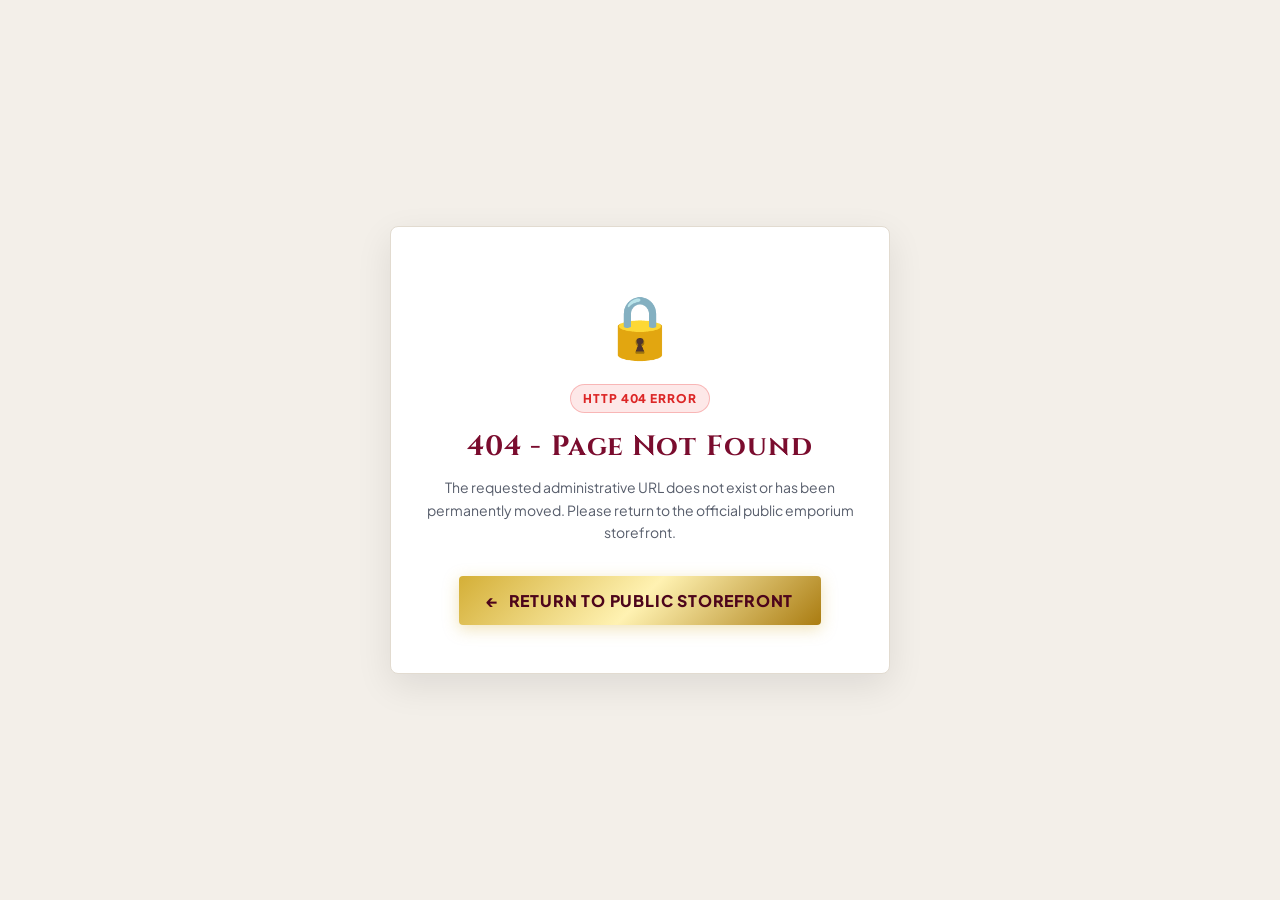
<file: admin.html>
<!DOCTYPE html>
<html lang="en" data-theme="light">

<head>
  <meta charset="UTF-8" />
  <meta name="viewport" content="width=device-width, initial-scale=1.0" />
  <title>404 Page Not Found | Srinivasa Textiles</title>
  <link rel="preconnect" href="https://fonts.googleapis.com" />
  <link rel="preconnect" href="https://fonts.gstatic.com" crossorigin />
  <link
    href="https://fonts.googleapis.com/css2?family=Cinzel:wght@600;700;900&family=Plus+Jakarta+Sans:wght@400;500;600;700&display=swap"
    rel="stylesheet" />
  <link rel="stylesheet" href="css/main.css" />
  <link rel="stylesheet" href="css/components.css" />
</head>

<body style="background: var(--bg-surface-alt); min-height: 100vh; display: flex; align-items: center; justify-content: center; margin: 0; padding: 1.5rem; text-align: center; font-family: 'Plus Jakarta Sans', sans-serif;">

  <div style="max-width: 500px; width: 100%; background: var(--bg-surface); border: 1.5px solid var(--border-color); border-radius: var(--radius-md); padding: 3rem 2rem; box-shadow: 0 12px 36px rgba(0,0,0,0.09);">
    <div style="font-size: 3.8rem; margin-bottom: 0.75rem;">🔒</div>
    
    <span style="display: inline-block; background: rgba(239, 68, 68, 0.12); color: #DC2626; border: 1px solid rgba(239, 68, 68, 0.3); padding: 0.25rem 0.75rem; border-radius: var(--radius-full); font-size: 0.75rem; font-weight: 800; text-transform: uppercase; letter-spacing: 0.08em; margin-bottom: 1rem;">
      HTTP 404 Error
    </span>

    <h1 style="font-family: 'Cinzel', serif; color: var(--color-primary); font-size: 1.75rem; margin: 0 0 0.75rem 0;">
      404 - Page Not Found
    </h1>
    
    <p style="color: var(--text-muted); font-size: 0.875rem; line-height: 1.6; margin: 0 0 2rem 0;">
      The requested administrative URL does not exist or has been permanently moved. Please return to the official public emporium storefront.
    </p>

    <a href="index.html" class="btn btn-gold btn-lg" style="display: inline-flex; align-items: center; justify-content: center; gap: 0.5rem; font-weight: 800; text-decoration: none; padding: 0.75rem 1.75rem; box-shadow: 0 4px 16px rgba(212, 175, 55, 0.35);">
      <span>←</span> Return to Public Storefront
    </a>
  </div>

</body>

</html>
</file>
<file: css/main.css>
/* ==========================================================================
   SRINIVASA TEXTILES - CORE DESIGN SYSTEM & DUAL THEME ENGINE
   Complete Multi-Gender Architecture with High-Contrast Dark Mode
   ========================================================================== */

@import url('https://fonts.googleapis.com/css2?family=Cinzel:wght@400;600;700;900&family=Playfair+Display:ital,wght@0,400;0,600;0,700;1,400;1,600&family=Plus+Jakarta+Sans:wght@300;400;500;600;700;800&display=swap');

:root {
  /* ==========================================
     LIGHT MODE PALETTE (Default)
     ========================================== */
  --bg-body: #FAF8F5;
  /* Soft Warm Cream */
  --bg-surface: #FFFFFF;
  /* Card / Modal Surface */
  --bg-surface-alt: #F3EFE9;
  /* Light Muted Surface */
  --bg-header: rgba(250, 248, 245, 0.96);

  --text-main: #1F242E;
  /* Dark Slate Charcoal */
  --text-muted: #575D6B;
  /* Legible Slate */
  --text-heading: #11141A;
  /* Deep Heading */
  --border-color: #E2DBD0;
  /* Soft Sand Border */

  --color-primary: #7A0C2E;
  /* Kanchipuram Crimson / Royal Maroon */
  --color-primary-dark: #4D051B;
  /* Deep Crimson */
  --color-primary-light: #9E163E;
  /* Radiant Wine */

  --color-gold: #D4AF37;
  /* Antique Royal Zari Gold */
  --color-gold-light: #F3E5AB;
  /* Champagne Gold */
  --color-gold-dark: #A67C1E;
  /* Deep Burnished Gold */
  --color-gold-gradient: linear-gradient(135deg, #D4AF37 0%, #FFF2B2 50%, #AA7C11 100%);

  --color-emerald: #0F3B2C;
  --color-navy: #122242;
  --color-ivory: #FAF8F5;
  --color-cream: #F3EFE9;

  --color-success: #15803D;
  --color-warning: #B45309;
  --color-danger: #B91C1C;

  /* Typography - Unified Royal Srinivasa Brand Theme */
  --font-serif-display: 'Cinzel', 'Playfair Display', Georgia, serif;
  --font-serif: 'Cinzel', 'Playfair Display', Georgia, serif;
  --font-sans: 'Plus Jakarta Sans', -apple-system, BlinkMacSystemFont, 'Segoe UI', Roboto, sans-serif;

  /* Elevations */
  --shadow-sm: 0 2px 8px rgba(0, 0, 0, 0.06);
  --shadow-md: 0 8px 24px rgba(0, 0, 0, 0.08);
  --shadow-lg: 0 16px 40px rgba(0, 0, 0, 0.12);
  --shadow-gold: 0 8px 24px rgba(212, 175, 55, 0.25);
  --shadow-card: 0 4px 20px rgba(122, 12, 46, 0.06);

  /* Transitions */
  --transition-fast: 0.2s cubic-bezier(0.4, 0, 0.2, 1);
  --transition-normal: 0.35s cubic-bezier(0.4, 0, 0.2, 1);
  --transition-smooth: 0.5s cubic-bezier(0.16, 1, 0.3, 1);

  /* Radii */
  --radius-sm: 4px;
  --radius-md: 8px;
  --radius-lg: 16px;
  --radius-full: 9999px;
}

/* ==========================================
   HIGH-CONTRAST DARK MODE PALETTE
   ========================================== */
[data-theme="dark"] {
  --bg-body: #0E1015;
  /* Deep Midnight Background */
  --bg-surface: #171922;
  /* Dark Elevated Surface */
  --bg-surface-alt: #222631;
  /* Dark Muted Surface */
  --bg-header: rgba(14, 16, 21, 0.98);

  --text-main: #F3F4F6;
  /* Crisp High-Contrast White */
  --text-muted: #D1D5DB;
  /* Bright Legible Light Gray */
  --text-heading: #FFFFFF;
  /* Pure Bright White */
  --border-color: #2E3342;
  /* Visible Slate Border */

  --color-primary: #FF5A82;
  /* High-Contrast Luminous Crimson */
  --color-primary-dark: #380312;
  --color-primary-light: #FF7B9E;

  --color-gold: #F5D061;
  /* Luminous Zari Gold */
  --color-gold-light: #FFF5CF;
  --color-gold-dark: #E5C358;

  --color-ivory: #171922;
  --color-cream: #222631;

  --shadow-sm: 0 2px 8px rgba(0, 0, 0, 0.6);
  --shadow-md: 0 8px 24px rgba(0, 0, 0, 0.7);
  --shadow-lg: 0 16px 40px rgba(0, 0, 0, 0.8);
  --shadow-card: 0 4px 20px rgba(0, 0, 0, 0.5);
}

/* Global Reset & Universal Cursor System */
*,
*::before,
*::after {
  box-sizing: border-box;
  margin: 0;
  padding: 0;
  cursor: default;
}

/* ==========================================================================
   SILKY SMOOTH DUAL THEME TRANSITIONS ENGINE
   Seamless, luxurious transition between Light & Dark Mode
   ========================================================================== */
html {
  font-size: 16px;
  cursor: default;
}

body {
  font-family: var(--font-sans);
  background-color: var(--bg-body);
  color: var(--text-main);
  line-height: 1.6;
  -webkit-font-smoothing: antialiased;
  -moz-osx-font-smoothing: grayscale;
  overflow-x: hidden;
  cursor: default;
}

/* Global Transition Boost during active theme switch */
html.theme-transitioning,
html.theme-transitioning *,
html.theme-transitioning *::before,
html.theme-transitioning *::after {
  transition: background-color 0.45s cubic-bezier(0.25, 1, 0.5, 1),
    color 0.35s cubic-bezier(0.25, 1, 0.5, 1),
    border-color 0.45s cubic-bezier(0.25, 1, 0.5, 1),
    box-shadow 0.45s cubic-bezier(0.25, 1, 0.5, 1),
    fill 0.35s cubic-bezier(0.25, 1, 0.5, 1),
    stroke 0.35s cubic-bezier(0.25, 1, 0.5, 1) !important;
}

/* Ensure all wordings, headings, and labels maintain standard arrow cursor */
h1,
h2,
h3,
h4,
h5,
h6,
p,
span,
div,
section,
article,
header,
footer,
main,
aside,
nav,
table,
th,
td,
tr,
tbody,
thead,
label,
li,
ul,
ol,
strong,
b,
em,
i,
small {
  cursor: default;
}

/* Unified Royal Srinivasa Typography Theme */
h1,
h2,
h3,
h4,
h5,
h6 {
  font-family: var(--font-serif-display);
  font-weight: 700;
  color: var(--color-primary);
  letter-spacing: 0.04em;
  line-height: 1.25;
}

[data-theme="dark"] h1,
[data-theme="dark"] h2,
[data-theme="dark"] h3,
[data-theme="dark"] h4,
[data-theme="dark"] h5,
[data-theme="dark"] h6 {
  color: #FFF2B2;
}

/* Interactive Clickable Elements: Pointer Hand */
a,
a *,
button,
button *,
[role="button"],
.btn,
.btn *,
.admin-menu-item,
.admin-menu-item *,
.theme-toggle-btn,
.payment-card-opt,
.softness-pill-btn,
.pdp-size-pill,
.color-swatch-dot,
.interactive-chip,
.badge-interactive,
.cursor-pointer {
  cursor: pointer !important;
}

/* Form Inputs & Textareas: Text typing cursor only when typing inside fields */
input[type="text"],
input[type="email"],
input[type="tel"],
input[type="number"],
input[type="password"],
input[type="search"],
input[type="url"],
input:not([type]),
textarea,
[contenteditable="true"] {
  cursor: text !important;
}

/* Non-text Inputs & Controls: Pointer cursor */
input[type="button"],
input[type="submit"],
input[type="reset"],
input[type="checkbox"],
input[type="radio"],
input[type="file"],
select,
option {
  cursor: pointer !important;
}

img {
  max-width: 100%;
  height: auto;
  display: block;
}

button {
  font-family: var(--font-sans);
  border: none;
  background: none;
}

input,
select,
textarea {
  font-family: var(--font-sans);
  color: var(--text-main);
  background: var(--bg-surface);
}

[data-theme="dark"] input,
[data-theme="dark"] select,
[data-theme="dark"] textarea {
  background-color: #222631 !important;
  color: #FFFFFF !important;
  border-color: #3D4455 !important;
}

[data-theme="dark"] select option {
  background-color: #171922 !important;
  color: #FFFFFF !important;
}

.container {
  max-width: 1440px;
  width: 100%;
  margin: 0 auto;
  padding: 0 clamp(1.5rem, 3.5vw, 3.5rem);
}

/* ==========================================================================
   TOP ANNOUNCEMENT BAR & THEME SWITCHER
   ========================================================================== */
.announcement-bar {
  background: linear-gradient(90deg, #4A0419 0%, #7A0C2E 50%, #4A0419 100%);
  color: #FFF6EC;
  font-size: 0.8125rem;
  font-weight: 500;
  padding: 0.55rem 0;
  border-bottom: 1px solid rgba(212, 175, 55, 0.35);
  box-shadow: 0 2px 10px rgba(0, 0, 0, 0.2);
}

.announcement-content {
  display: flex;
  justify-content: center;
  align-items: center;
  gap: 1rem;
}

/* Heritage Quote Banner (Top of Website) */
.top-quote-banner {
  display: flex;
  align-items: center;
  justify-content: center;
  flex-wrap: wrap;
  gap: 0.35rem;
  text-align: center;
  line-height: 1.4;
}

.gold-quote-mark {
  color: #FDE68A;
  font-size: 1.25rem;
  font-family: Georgia, serif;
  font-weight: 800;
  line-height: 1;
}

.quote-text {
  font-family: var(--font-serif-display);
  font-size: 0.875rem;
  letter-spacing: 0.025em;
  color: #FFF8EB;
  font-style: italic;
  text-shadow: 0 1px 4px rgba(0, 0, 0, 0.4);
}

.quote-tag {
  margin-left: 0.6rem;
  font-size: 0.7rem;
  color: #FDE68A;
  font-weight: 700;
  text-transform: uppercase;
  letter-spacing: 0.08em;
  background: rgba(212, 175, 55, 0.2);
  padding: 2px 8px;
  border-radius: 12px;
  border: 1px solid rgba(212, 175, 55, 0.45);
  display: inline-block;
}

.announcement-badge {
  display: inline-flex;
  align-items: center;
  gap: 0.4rem;
  color: #FFF2B2;
}

.top-bar-controls {
  display: flex;
  align-items: center;
  gap: 0.85rem;
}

/* Mobile 3-Lines (☰) Menu Button - Hidden on Desktop view */
.mobile-menu-btn {
  display: none !important;
}

/* ==========================================================================
   THEME SWITCHER BUTTON (ULTRA HIGH CONTRAST & MAXIMUM VISIBILITY)
   ========================================================================== */
.theme-toggle-btn {
  display: inline-flex;
  align-items: center;
  gap: 0.5rem;
  background: #3B0616;
  color: #FFF2B2 !important;
  padding: 0.45rem 0.95rem;
  border-radius: var(--radius-full);
  border: 1.5px solid var(--color-gold);
  font-size: 0.8rem;
  font-weight: 800;
  letter-spacing: 0.04em;
  cursor: pointer;
  box-shadow: 0 2px 10px rgba(59, 6, 22, 0.35);
  transition: background-color 0.4s cubic-bezier(0.25, 1, 0.5, 1),
    color 0.35s cubic-bezier(0.25, 1, 0.5, 1),
    border-color 0.4s cubic-bezier(0.25, 1, 0.5, 1),
    box-shadow 0.4s cubic-bezier(0.25, 1, 0.5, 1),
    transform 0.2s cubic-bezier(0.25, 1, 0.5, 1);
  text-shadow: 0 1px 3px rgba(0, 0, 0, 0.5);
  white-space: nowrap;
}

.theme-toggle-btn span {
  display: inline-block;
  color: #FFF2B2 !important;
  font-weight: 800;
}

.theme-toggle-btn .theme-icon {
  display: inline-block;
  transition: transform 0.45s cubic-bezier(0.34, 1.56, 0.64, 1);
}

.theme-toggle-btn:hover .theme-icon {
  transform: rotate(20deg) scale(1.1);
}

.theme-toggle-btn:active .theme-icon {
  transform: rotate(360deg) scale(1.2);
}

.theme-toggle-btn .theme-label {
  display: inline-block;
  transform: none !important;
  transition: none !important;
}

.theme-toggle-btn:hover {
  background: #5C0A23;
  color: #FFFFFF !important;
  border-color: #FDE68A;
  transform: translateY(-1px);
  box-shadow: 0 4px 14px rgba(92, 10, 35, 0.45), 0 0 10px rgba(212, 175, 55, 0.4);
}

.theme-toggle-btn:hover span {
  color: #FFFFFF !important;
}

/* Light Mode Specific: Crystal Clear High-Contrast Visibility */
[data-theme="light"] .theme-toggle-btn,
:root:not([data-theme="dark"]) .theme-toggle-btn {
  background: #2D0310;
  color: #FFF8D6 !important;
  border: 1.5px solid #D4AF37;
  box-shadow: 0 2px 12px rgba(45, 3, 16, 0.35), 0 0 8px rgba(212, 175, 55, 0.25);
}

[data-theme="light"] .theme-toggle-btn span,
:root:not([data-theme="dark"]) .theme-toggle-btn span {
  color: #FFF8D6 !important;
  font-weight: 800;
}

[data-theme="light"] .theme-toggle-btn:hover,
:root:not([data-theme="dark"]) .theme-toggle-btn:hover {
  background: #4D051B;
  color: #FFFFFF !important;
  border-color: #FBBF24;
  box-shadow: 0 4px 16px rgba(77, 5, 27, 0.45);
}

[data-theme="light"] .theme-toggle-btn:hover span,
:root:not([data-theme="dark"]) .theme-toggle-btn:hover span {
  color: #FFFFFF !important;
}

/* Dark Mode Specific Theme Button */
[data-theme="dark"] .theme-toggle-btn {
  background: linear-gradient(135deg, rgba(212, 175, 55, 0.22), rgba(77, 5, 27, 0.5));
  color: #FFF2B2 !important;
  border: 1.5px solid rgba(212, 175, 55, 0.85);
  box-shadow: 0 2px 12px rgba(0, 0, 0, 0.5), 0 0 8px rgba(212, 175, 55, 0.2);
}

[data-theme="dark"] .theme-toggle-btn span {
  color: #FFF2B2 !important;
  font-weight: 800;
}

[data-theme="dark"] .theme-toggle-btn:hover {
  background: var(--color-gold-gradient);
  color: #2D0310 !important;
  border-color: var(--color-gold);
  box-shadow: 0 4px 16px rgba(212, 175, 55, 0.5);
}

[data-theme="dark"] .theme-toggle-btn:hover span {
  color: #2D0310 !important;
}

.currency-selector {
  display: inline-flex;
  align-items: center;
  gap: 0.35rem;
  background: rgba(255, 255, 255, 0.15);
  padding: 0.2rem 0.6rem;
  border-radius: var(--radius-sm);
  border: 1px solid rgba(212, 175, 55, 0.3);
  font-size: 0.775rem;
}

.currency-selector select {
  background: transparent;
  color: #fff;
  border: none;
  font-size: 0.775rem;
  font-weight: 700;
  cursor: pointer;
  outline: none;
}

.currency-selector select option {
  background: #380312;
  color: #fff;
}

/* ==========================================================================
   HEADER & UNIVERSAL GENDER NAVIGATION
   ========================================================================== */
.main-header {
  position: sticky;
  top: 0;
  z-index: 100;
  background: var(--bg-header);
  backdrop-filter: blur(12px);
  -webkit-backdrop-filter: blur(12px);
  border-bottom: 1px solid var(--border-color);
  transform: translateZ(0);
  will-change: transform;
}

.main-header.scrolled {
  box-shadow: var(--shadow-sm);
}

.nav-inner {
  display: flex;
  align-items: center;
  justify-content: space-between;
  padding: 0.85rem 0;
  gap: 1.5rem;
}

/* Brand Logo (Always Navigates to Home - Prominent Grand Luxury Scale) */
.brand-logo {
  display: flex;
  align-items: center;
  gap: 0.95rem;
  text-decoration: none;
  cursor: pointer;
  transition: transform var(--transition-fast), filter var(--transition-fast);
}

.brand-logo:hover {
  transform: translateY(-2px);
}

.brand-symbol {
  width: 52px;
  height: 52px;
  background: var(--color-primary);
  border: 2.5px solid var(--color-gold);
  border-radius: 50%;
  display: flex;
  align-items: center;
  justify-content: center;
  color: var(--color-gold);
  box-shadow: 0 4px 16px rgba(122, 12, 46, 0.35);
  transition: all var(--transition-normal);
  position: relative;
  flex-shrink: 0;
}

.brand-logo:hover .brand-symbol {
  box-shadow: 0 0 20px rgba(212, 175, 55, 0.7);
  border-color: #FFF5CF;
  transform: rotate(45deg);
}

.brand-symbol svg {
  width: 28px;
  height: 28px;
  stroke-width: 2.2;
  transition: transform var(--transition-normal);
}

.brand-logo:hover .brand-symbol svg {
  transform: rotate(-45deg);
}

.brand-text h1 {
  font-family: var(--font-serif-display);
  font-size: 1.75rem;
  font-weight: 800;
  color: var(--color-primary);
  letter-spacing: 0.07em;
  line-height: 1;
  transition: color var(--transition-fast);
}

.brand-logo:hover .brand-text h1 {
  color: var(--color-primary-light);
}

[data-theme="dark"] .brand-text h1 {
  color: var(--color-gold);
}

[data-theme="dark"] .brand-logo:hover .brand-text h1 {
  color: #FFF5CF;
}

.brand-text span {
  font-size: 0.775rem;
  font-weight: 800;
  color: var(--color-gold-dark);
  letter-spacing: 0.18em;
  text-transform: uppercase;
  display: block;
  margin-top: 0.25rem;
}

[data-theme="dark"] .brand-text span {
  color: #FDE68A;
}

/* Dedicated Multi-Gender Department Bar with Corner Scroll Arrows */
.department-nav-bar {
  background: var(--bg-surface);
  border-bottom: 1px solid var(--border-color);
  padding: 0.45rem 0;
  width: 100%;
  position: relative;
  transform: translateZ(0);
  transition: box-shadow 0.25s ease, background-color 0.25s ease;
}

.dept-nav-container {
  display: flex !important;
  align-items: center !important;
  justify-content: space-between !important;
  width: 100% !important;
  max-width: 100% !important;
  padding: 0 0.85rem !important;
  gap: 0.45rem !important;
  position: relative;
}

.dept-nav-scroll-wrapper {
  flex: 1;
  overflow-x: auto;
  overflow-y: hidden;
  -webkit-overflow-scrolling: touch;
  scroll-behavior: smooth;
  scrollbar-width: none;
  -ms-overflow-style: none;
  display: flex;
  align-items: center;
  position: relative;
  mask-image: linear-gradient(to right, transparent 0, black 16px, black calc(100% - 16px), transparent 100%);
  -webkit-mask-image: linear-gradient(to right, transparent 0, black 16px, black calc(100% - 16px), transparent 100%);
}

.dept-nav-scroll-wrapper::-webkit-scrollbar {
  display: none;
}

.dept-menu {
  display: flex;
  align-items: center;
  list-style: none;
  gap: 0.65rem;
  flex-wrap: nowrap !important;
  white-space: nowrap !important;
  margin: 0 auto;
  padding: 0.15rem 0.5rem;
  width: max-content;
}

.dept-menu li {
  flex-shrink: 0;
  display: inline-flex;
}

.dept-link {
  font-size: 0.8rem;
  font-weight: 700;
  text-transform: uppercase;
  letter-spacing: 0.04em;
  color: var(--text-main);
  padding: 0.42rem 0.85rem;
  border-radius: var(--radius-full);
  cursor: pointer;
  border: 1px solid transparent;
  white-space: nowrap;
  flex-shrink: 0;
  display: inline-flex;
  align-items: center;
  gap: 0.4rem;
  transition: background-color var(--transition-fast), color var(--transition-fast), border-color var(--transition-fast), transform var(--transition-fast);
}

/* 2 Corner Navigation Arrows */
.dept-nav-arrow {
  width: 32px;
  height: 32px;
  min-width: 32px;
  border-radius: 50%;
  background: var(--bg-surface);
  border: 1.5px solid var(--color-gold);
  color: var(--color-primary);
  display: inline-flex;
  align-items: center;
  justify-content: center;
  cursor: pointer;
  flex-shrink: 0;
  z-index: 10;
  box-shadow: 0 2px 8px rgba(0, 0, 0, 0.12);
  transition: all var(--transition-fast);
  padding: 0;
}

.dept-nav-arrow svg {
  display: block;
  pointer-events: none;
  width: 18px;
  height: 18px;
}

.dept-nav-arrow:hover {
  background: var(--color-primary);
  color: #ffffff;
  border-color: var(--color-primary);
  transform: scale(1.1);
  box-shadow: 0 4px 12px rgba(122, 12, 46, 0.3);
}

.dept-nav-arrow:active {
  transform: scale(0.95);
}

.dept-nav-arrow[disabled],
.dept-nav-arrow.disabled {
  opacity: 0.28;
  cursor: not-allowed;
  pointer-events: none;
  border-color: var(--border-color);
  color: var(--text-muted);
  box-shadow: none;
  transform: none;
}

[data-theme="dark"] .dept-nav-arrow {
  background: #1A1D24;
  color: var(--color-gold);
  border-color: rgba(212, 175, 55, 0.6);
}

[data-theme="dark"] .dept-nav-arrow:hover {
  background: var(--color-gold);
  color: #2D0310;
  border-color: var(--color-gold);
}

[data-theme="dark"] .dept-nav-arrow[disabled],
[data-theme="dark"] .dept-nav-arrow.disabled {
  opacity: 0.25;
  border-color: rgba(255, 255, 255, 0.15);
  color: var(--text-muted);
}

.dept-link:hover {
  background: var(--bg-surface-alt);
  border-color: var(--color-gold);
}

.dept-link.active {
  background: var(--color-primary);
  color: #ffffff !important;
  box-shadow: 0 2px 10px rgba(122, 12, 46, 0.3);
}

[data-theme="dark"] .dept-link.active {
  background: var(--color-primary);
  color: #ffffff !important;
  box-shadow: 0 2px 12px rgba(255, 90, 130, 0.4);
}

.dept-link.highlight-combo {
  background: var(--color-gold-gradient);
  color: #4D051B !important;
  font-weight: 800;
}

.dept-link.highlight-combo.active {
  border: 2px solid #ffffff;
  box-shadow: var(--shadow-gold);
}

/* ==========================================================================
   DEDICATED DEPARTMENT / CATEGORY PAGE HERO BANNER
   ========================================================================== */
.dept-page-banner {
  background: linear-gradient(135deg, rgba(122, 12, 46, 0.04) 0%, rgba(212, 175, 55, 0.09) 50%, rgba(250, 248, 245, 1) 100%);
  border-bottom: 1px solid var(--border-color);
  padding: 2.25rem 0;
  position: relative;
  box-shadow: 0 4px 16px rgba(0, 0, 0, 0.02);
}

[data-theme="dark"] .dept-page-banner {
  background: linear-gradient(135deg, rgba(56, 3, 18, 0.6) 0%, rgba(23, 25, 34, 0.95) 100%);
  border-bottom-color: var(--border-color);
  box-shadow: 0 4px 20px rgba(0, 0, 0, 0.3);
}

.dept-page-banner-inner {
  display: flex;
  align-items: center;
  justify-content: space-between;
  gap: 2rem;
  flex-wrap: wrap;
}

.dept-page-info {
  display: flex;
  flex-direction: column;
  gap: 0.6rem;
  max-width: 820px;
  flex: 1 1 500px;
}

.dept-breadcrumb {
  display: inline-flex;
  align-items: center;
  gap: 0.5rem;
  font-family: var(--font-sans);
  font-size: 0.825rem;
  font-weight: 600;
  text-transform: uppercase;
  letter-spacing: 0.08em;
  color: var(--text-muted);
  margin-bottom: 0.15rem;
}

.dept-breadcrumb a {
  color: var(--color-primary);
  text-decoration: none;
  font-weight: 700;
  transition: color var(--transition-fast);
}

.dept-breadcrumb a:hover {
  color: var(--color-gold-dark);
  text-decoration: underline;
}

.dept-breadcrumb .breadcrumb-sep {
  color: var(--color-gold);
  font-weight: 700;
  opacity: 0.8;
  user-select: none;
}

.dept-breadcrumb #deptBreadcrumbName {
  color: var(--color-gold-dark);
  font-weight: 800;
}

[data-theme="dark"] .dept-breadcrumb a {
  color: var(--color-primary);
}

[data-theme="dark"] .dept-breadcrumb #deptBreadcrumbName {
  color: var(--color-gold-light);
}

#deptPageTitle {
  font-family: var(--font-serif-display);
  font-size: 2.15rem;
  font-weight: 700;
  color: var(--color-primary);
  line-height: 1.25;
  letter-spacing: 0.015em;
  margin: 0;
}

[data-theme="dark"] #deptPageTitle {
  color: #FFFFFF;
}

#deptPageDesc {
  font-family: var(--font-sans);
  font-size: 0.975rem;
  color: var(--text-muted);
  line-height: 1.6;
  margin: 0;
  max-width: 760px;
}

.dept-page-action {
  flex-shrink: 0;
}

.dept-page-action .back-to-home-btn {
  display: inline-flex;
  align-items: center;
  gap: 0.5rem;
  font-weight: 700;
  padding: 0.65rem 1.35rem;
  border-radius: var(--radius-full);
  transition: all var(--transition-fast);
  cursor: pointer;
  white-space: nowrap;
}

.dept-page-action .back-to-home-btn:hover {
  transform: translateX(-3px);
  box-shadow: 0 4px 14px rgba(212, 175, 55, 0.3);
}

@media (max-width: 768px) {
  .dept-page-banner {
    padding: 1.75rem 0;
  }

  .dept-page-banner-inner {
    flex-direction: column;
    align-items: flex-start;
    gap: 1.25rem;
  }

  #deptPageTitle {
    font-size: 1.6rem;
  }

  #deptPageDesc {
    font-size: 0.9rem;
  }

  .dept-page-action {
    width: 100%;
  }

  .dept-page-action .back-to-home-btn {
    width: 100%;
    justify-content: center;
  }
}

/* Header Action Buttons */
.header-actions {
  display: flex;
  align-items: center;
  gap: 0.85rem;
}

.age-assistant-btn,
.feedback-nav-btn {
  display: inline-flex;
  align-items: center;
  gap: 0.45rem;
  background: linear-gradient(135deg, rgba(212, 175, 55, 0.12), rgba(122, 12, 46, 0.08));
  border: 1.5px solid var(--color-gold);
  color: var(--text-heading);
  font-size: 0.775rem;
  font-weight: 700;
  padding: 0.45rem 0.95rem;
  border-radius: var(--radius-full);
  cursor: pointer;
  box-shadow: 0 2px 8px rgba(212, 175, 55, 0.15);
  transition: all var(--transition-fast);
}

.age-assistant-btn:hover,
.feedback-nav-btn:hover {
  background: var(--color-gold-gradient);
  color: #2D0310;
  transform: translateY(-1px);
  box-shadow: 0 4px 14px rgba(212, 175, 55, 0.35);
}

.search-trigger-btn,
.wishlist-btn,
.cart-btn {
  position: relative;
  display: flex;
  align-items: center;
  justify-content: center;
  width: 40px;
  height: 40px;
  border-radius: 50%;
  background: var(--bg-surface-alt);
  color: var(--color-primary);
  font-size: 1.15rem;
}

[data-theme="dark"] .search-trigger-btn,
[data-theme="dark"] .wishlist-btn,
[data-theme="dark"] .cart-btn {
  background: #222631;
  color: var(--color-gold);
}

.search-trigger-btn:hover,
.wishlist-btn:hover,
.cart-btn:hover {
  background: var(--color-primary);
  color: #ffffff !important;
  transform: translateY(-2px);
}

.badge-count {
  position: absolute;
  top: -2px;
  right: -2px;
  background: var(--color-gold);
  color: #4D051B;
  font-size: 0.675rem;
  font-weight: 800;
  width: 18px;
  height: 18px;
  border-radius: 50%;
  display: flex;
  align-items: center;
  justify-content: center;
  border: 1.5px solid var(--bg-surface);
}

/* ==========================================================================
   BUTTONS & BADGES
   ========================================================================== */
.btn {
  display: inline-flex;
  align-items: center;
  justify-content: center;
  gap: 0.5rem;
  padding: 0.75rem 1.75rem;
  font-size: 0.875rem;
  font-weight: 700;
  letter-spacing: 0.05em;
  text-transform: uppercase;
  border-radius: var(--radius-sm);
  text-decoration: none !important;
}

.btn:hover,
.btn:focus,
.btn:active {
  text-decoration: none !important;
}

.btn-primary {
  background: var(--color-primary);
  color: #ffffff !important;
  box-shadow: 0 4px 14px rgba(122, 12, 46, 0.25);
}

.btn-primary:hover {
  filter: brightness(1.1);
  transform: translateY(-2px);
}

.btn-gold {
  background: var(--color-gold-gradient);
  color: #4D051B !important;
  font-weight: 800;
  box-shadow: var(--shadow-gold);
}

.btn-gold:hover {
  transform: translateY(-2px);
  filter: brightness(1.05);
}

.btn-outline {
  border: 1.5px solid var(--color-primary);
  color: var(--color-primary);
  background: transparent;
}

.btn-outline:hover {
  background: var(--color-primary);
  color: #ffffff !important;
}

.btn-outline-gold {
  border: 1.5px solid var(--color-gold);
  color: var(--color-gold-dark);
  background: transparent;
}

[data-theme="dark"] .btn-outline-gold {
  color: var(--color-gold);
}

.btn-outline-gold:hover {
  background: var(--color-gold);
  color: #4D051B !important;
}

.btn-sm {
  padding: 0.4rem 0.9rem;
  font-size: 0.75rem;
}

.btn-lg {
  padding: 1rem 2.25rem;
  font-size: 1rem;
}

/* Badges & Trust Seals (High Contrast & Crystal Clear Visibility) */
.badge-silk-mark {
  display: inline-flex;
  align-items: center;
  gap: 0.35rem;
  background: #FEF3C7;
  border: 1.5px solid #D97706;
  color: #78350F;
  font-size: 0.725rem;
  font-weight: 800;
  padding: 0.25rem 0.65rem;
  border-radius: var(--radius-full);
  box-shadow: 0 1px 4px rgba(217, 119, 6, 0.2);
  letter-spacing: 0.02em;
}

[data-theme="dark"] .badge-silk-mark {
  background: rgba(245, 208, 97, 0.2);
  color: #FFF2B2;
  border-color: #F5D061;
  box-shadow: 0 1px 6px rgba(0, 0, 0, 0.4);
}

.badge-scarcity {
  display: inline-flex;
  align-items: center;
  gap: 0.3rem;
  background: #FFE4E6;
  color: #9F1239;
  border: 1.5px solid #F43F5E;
  font-size: 0.725rem;
  font-weight: 800;
  padding: 0.25rem 0.65rem;
  border-radius: var(--radius-full);
  box-shadow: 0 1px 4px rgba(225, 29, 72, 0.2);
}

[data-theme="dark"] .badge-scarcity {
  background: #4C0E1E;
  color: #FFA4B7;
  border-color: #E11D48;
}

.badge-safety {
  display: inline-flex;
  align-items: center;
  gap: 0.35rem;
  background: #FEF3C7;
  color: #78350F;
  border: 1.5px solid #D97706;
  font-size: 0.725rem;
  font-weight: 800;
  padding: 0.25rem 0.65rem;
  border-radius: var(--radius-full);
  box-shadow: 0 1px 4px rgba(217, 119, 6, 0.2);
  letter-spacing: 0.02em;
}

[data-theme="dark"] .badge-safety {
  background: rgba(245, 208, 97, 0.2);
  color: #FFF2B2;
  border-color: #F5D061;
  box-shadow: 0 1px 6px rgba(0, 0, 0, 0.4);
}

/* ==========================================================================
   FOOTER & SECURE OWNER LOGIN LINK
   ========================================================================== */
.site-footer {
  background: #2D0310;
  color: #FFF6EC;
  padding: 4rem 0 2rem;
  border-top: 3px solid var(--color-gold);
  margin-top: 4rem;
}

[data-theme="dark"] .site-footer {
  background: #0B0D12;
}

.footer-grid {
  display: grid;
  grid-template-columns: repeat(4, 1fr);
  align-items: start;
  gap: 32px;
  margin-bottom: 3rem;
}

.footer-brand h3 {
  font-family: var(--font-serif-display);
  color: var(--color-gold);
  font-size: 1.5rem;
  margin-bottom: 0.5rem;
}

.footer-brand p {
  color: #D1C5B8;
  font-size: 0.9rem;
  margin-bottom: 1.5rem;
}

.footer-certifications {
  display: flex;
  gap: 0.75rem;
  flex-wrap: wrap;
}

/* Trust & Purity Certifications (Unified Royal Gold Palette matching SMOI Silk Mark) */
.cert-pill {
  display: inline-flex;
  align-items: center;
  gap: 0.4rem;
  background: #FEF3C7 !important;
  border: 1.5px solid #D97706 !important;
  color: #78350F !important;
  padding: 0.4rem 0.9rem;
  border-radius: var(--radius-full);
  font-size: 0.775rem;
  font-weight: 800;
  letter-spacing: 0.02em;
  box-shadow: 0 2px 6px rgba(217, 119, 6, 0.22);
  transition: all var(--transition-fast);
}

.cert-pill-gold,
.cert-pill-emerald {
  background: #FEF3C7 !important;
  border: 1.5px solid #D97706 !important;
  color: #78350F !important;
  box-shadow: 0 2px 6px rgba(217, 119, 6, 0.22);
}

[data-theme="dark"] .cert-pill,
[data-theme="dark"] .cert-pill-gold,
[data-theme="dark"] .cert-pill-emerald {
  background: rgba(245, 208, 97, 0.2) !important;
  color: #FFF2B2 !important;
  border-color: #F5D061 !important;
  box-shadow: 0 2px 8px rgba(0, 0, 0, 0.4);
}

/* Footer-specific Pill Styling */
.site-footer .cert-pill {
  background: rgba(255, 255, 255, 0.1) !important;
  border: 1px solid rgba(212, 175, 55, 0.4) !important;
  color: #FFF2B2 !important;
  border-radius: var(--radius-sm);
  padding: 0.35rem 0.75rem;
  font-size: 0.75rem;
  box-shadow: none;
}

.footer-col h4 {
  font-family: var(--font-serif);
  color: var(--color-gold-light);
  font-size: 1.1rem;
  margin-bottom: 1.25rem;
  position: relative;
  padding-bottom: 0.5rem;
}

.footer-col h4::after {
  content: '';
  position: absolute;
  bottom: 0;
  left: 0;
  width: 30px;
  height: 2px;
  background: var(--color-gold);
}

.footer-links {
  list-style: none;
}

.footer-links li {
  margin-bottom: 0.65rem;
}

.footer-links a {
  color: #D1C5B8;
  font-size: 0.875rem;
}

.footer-links a:hover {
  color: var(--color-gold);
  padding-left: 4px;
}

.newsletter-form {
  display: flex;
  gap: 0.5rem;
  margin-top: 1rem;
}

.newsletter-form input {
  flex: 1;
  padding: 0.65rem 1rem;
  border-radius: var(--radius-sm);
  border: 1px solid rgba(212, 175, 55, 0.4);
  background: rgba(255, 255, 255, 0.08);
  color: #fff;
  font-size: 0.85rem;
  outline: none;
}

.footer-bottom {
  padding-top: 2rem;
  border-top: 1px solid rgba(255, 255, 255, 0.1);
  display: flex;
  justify-content: space-between;
  align-items: center;
  font-size: 0.8125rem;
  color: #A0968B;
}

/* Secure Owner Access Link in Footer */
.owner-portal-trigger {
  color: #9CA3AF;
  font-size: 0.775rem;
  display: inline-flex;
  align-items: center;
  gap: 0.35rem;
  cursor: pointer;
  padding: 0.2rem 0.5rem;
  border-radius: var(--radius-sm);
  border: 1px dashed rgba(255, 255, 255, 0.2);
}

.owner-portal-trigger:hover {
  color: var(--color-gold);
  border-color: var(--color-gold);
}

@media (max-width: 992px) {
  .footer-grid {
    grid-template-columns: 1fr 1fr;
  }
}

@media (max-width: 768px) {

  /* Prevent any horizontal body overflow */
  html,
  body {
    overflow-x: hidden !important;
    width: 100% !important;
    position: relative !important;
  }

  .container {
    padding: 0 0.85rem !important;
    width: 100% !important;
    max-width: 100% !important;
    box-sizing: border-box !important;
  }

  /* Top Announcement Quote Bar */
  .announcement-bar {
    padding: 0.35rem 0 !important;
  }

  .announcement-content {
    padding: 0 0.5rem !important;
    justify-content: center !important;
    text-align: center !important;
  }

  .top-quote-banner {
    font-size: 0.72rem !important;
    line-height: 1.35 !important;
    text-align: center !important;
  }

  .quote-tag {
    display: block !important;
    font-size: 0.65rem !important;
    margin-top: 0.15rem !important;
  }

  /* Mobile Header & Brand Layout */
  .main-header {
    position: sticky !important;
    top: 0 !important;
    z-index: 1000 !important;
    background: var(--bg-surface) !important;
    box-shadow: 0 2px 10px rgba(0, 0, 0, 0.1) !important;
  }

  .nav-inner {
    padding: 0.5rem 0 !important;
    display: flex !important;
    align-items: center !important;
    justify-content: space-between !important;
    gap: 0.35rem !important;
    flex-wrap: nowrap !important;
  }

  .brand-logo {
    display: flex !important;
    align-items: center !important;
    gap: 0.35rem !important;
    flex-shrink: 0 !important;
    text-decoration: none !important;
  }

  .brand-logo .brand-symbol svg {
    width: 20px !important;
    height: 20px !important;
  }

  .brand-text h1 {
    font-size: 0.95rem !important;
    letter-spacing: 0.04em !important;
    line-height: 1.1 !important;
    margin: 0 !important;
    white-space: nowrap !important;
    font-weight: 800 !important;
  }

  .brand-text span {
    font-size: 0.58rem !important;
    display: block !important;
    letter-spacing: 0.08em !important;
    opacity: 0.8 !important;
    white-space: nowrap !important;
  }

  .header-actions {
    display: flex !important;
    align-items: center !important;
    justify-content: flex-end !important;
    gap: 0.3rem !important;
    flex-shrink: 0 !important;
  }

  /* Feedback button is housed in the 3-line menu on mobile */
  .feedback-nav-btn {
    display: none !important;
  }

  /* Exactly Sized 34px Round Action Icons on Mobile in Perfect Alignment */
  .search-trigger-btn,
  .wishlist-btn,
  .cart-btn,
  .theme-toggle-btn,
  .mobile-menu-btn {
    width: 34px !important;
    min-width: 34px !important;
    max-width: 34px !important;
    height: 34px !important;
    min-height: 34px !important;
    max-height: 34px !important;
    border-radius: 50% !important;
    padding: 0 !important;
    display: inline-flex !important;
    align-items: center !important;
    justify-content: center !important;
    margin: 0 !important;
    flex-shrink: 0 !important;
    box-sizing: border-box !important;
    vertical-align: middle !important;
  }

  .theme-toggle-btn {
    background: var(--bg-surface-alt) !important;
    border: 1px solid var(--border-color) !important;
    color: var(--color-primary) !important;
    box-shadow: var(--shadow-sm) !important;
  }

  [data-theme="dark"] .theme-toggle-btn {
    background: #222631 !important;
    border-color: #374151 !important;
    color: var(--color-gold) !important;
  }

  .theme-toggle-btn .theme-label {
    display: none !important;
  }

  .theme-toggle-btn .theme-icon,
  .theme-toggle-btn span {
    display: inline-block !important;
    font-size: 1rem !important;
    line-height: 1 !important;
    margin: 0 !important;
  }

  /* 3-Lines (☰) Right Corner Menu Button */
  .mobile-menu-btn {
    display: inline-flex !important;
    background: var(--color-gold-gradient) !important;
    color: #2D0310 !important;
    border: 1.5px solid var(--color-gold) !important;
    font-size: 1.25rem !important;
    font-weight: 900 !important;
    line-height: 1 !important;
    box-shadow: 0 2px 8px rgba(212, 175, 55, 0.35) !important;
    cursor: pointer !important;
  }

  /* Mobile department bar: visible at top and compact scroll on scroll */
  .department-nav-bar {
    display: block !important;
    padding: 0.35rem 0 !important;
  }
  .dept-nav-container {
    padding: 0 0.4rem !important;
    gap: 0.3rem !important;
  }
  .dept-nav-arrow {
    width: 28px !important;
    height: 28px !important;
    min-width: 28px !important;
  }
  .dept-nav-arrow svg {
    width: 15px !important;
    height: 15px !important;
  }
  .dept-menu {
    gap: 0.45rem !important;
  }
  .dept-link {
    font-size: 0.725rem !important;
    padding: 0.35rem 0.65rem !important;
  }

  .dept-nav-inner {
    display: flex !important;
    flex-direction: row !important;
    flex-wrap: nowrap !important;
    overflow-x: auto !important;
    white-space: nowrap !important;
    -webkit-overflow-scrolling: touch !important;
    scrollbar-width: none !important;
    padding: 0.45rem 0.75rem !important;
    gap: 0.35rem !important;
    justify-content: flex-start !important;
  }

  .dept-nav-inner::-webkit-scrollbar {
    display: none !important;
  }

  .dept-pill {
    padding: 0.35rem 0.8rem !important;
    font-size: 0.75rem !important;
    font-weight: 700 !important;
    flex-shrink: 0 !important;
    border-radius: 20px !important;
  }

  /* Mobile Hero & Headings */
  .hero-section {
    padding: 2rem 0.75rem 1.75rem 0.75rem !important;
    text-align: center !important;
  }

  .hero-pill {
    font-size: 0.68rem !important;
    padding: 0.3rem 0.7rem !important;
    margin: 0 auto 0.75rem auto !important;
    max-width: 95% !important;
    line-height: 1.3 !important;
    display: inline-block !important;
  }

  .hero-title {
    font-size: 1.65rem !important;
    line-height: 1.25 !important;
    margin-bottom: 0.65rem !important;
    text-align: center !important;
  }

  .hero-desc {
    font-size: 0.85rem !important;
    line-height: 1.55 !important;
    margin: 0 auto 1.25rem auto !important;
    text-align: center !important;
    padding: 0 0.25rem !important;
  }

  .hero-stats-row {
    display: grid !important;
    grid-template-columns: 1fr 1fr !important;
    gap: 0.5rem !important;
    margin-top: 1.25rem !important;
    width: 100% !important;
  }

  .hero-stat-item {
    padding: 0.65rem 0.35rem !important;
    border-radius: 8px !important;
    text-align: center !important;
  }

  .hero-stat-number {
    font-size: 1.25rem !important;
  }

  .hero-stat-label {
    font-size: 0.68rem !important;
  }

  .section-header {
    text-align: center !important;
    margin-bottom: 1.5rem !important;
    padding: 0 0.5rem !important;
  }

  .section-title {
    font-size: 1.5rem !important;
    line-height: 1.25 !important;
    margin-bottom: 0.35rem !important;
  }

  .section-subtitle {
    font-size: 0.825rem !important;
    line-height: 1.5 !important;
  }

  /* Showroom Building Showcase on Mobile */
  .building-showcase-grid {
    display: grid !important;
    grid-template-columns: 1fr !important;
    gap: 1.25rem !important;
    padding: 0 !important;
  }

  .building-media-card img {
    width: 100% !important;
    height: 200px !important;
    object-fit: cover !important;
    border-radius: 12px !important;
  }

  .building-info-card {
    padding: 0.5rem 0 !important;
    text-align: center !important;
  }

  .building-info-card h3 {
    font-size: 1.35rem !important;
  }

  .building-info-card p {
    font-size: 0.85rem !important;
  }

  .building-showcase-card {
    display: grid !important;
    grid-template-columns: 1fr 1fr !important;
    gap: 0.5rem !important;
    margin-top: 1rem !important;
  }

  .building-feature-item {
    padding: 0.65rem 0.5rem !important;
    font-size: 0.78rem !important;
    border-radius: 8px !important;
  }

  /* Gateways Grid */
  .gender-gateways-grid {
    display: grid !important;
    grid-template-columns: 1fr 1fr !important;
    gap: 0.55rem !important;
  }

  .gateway-card {
    height: 150px !important;
    border-radius: 10px !important;
  }

  .gateway-card h3 {
    font-size: 0.92rem !important;
  }

  .gateway-card p {
    font-size: 0.65rem !important;
  }

  /* Family Combo Banner */
  .family-combo-banner {
    display: flex !important;
    flex-direction: column !important;
    padding: 1.25rem 1rem !important;
    gap: 1rem !important;
    text-align: center !important;
    border-radius: 12px !important;
  }

  .family-combo-media img {
    height: 190px !important;
    width: 100% !important;
    object-fit: cover !important;
    border-radius: 8px !important;
  }

  .combo-badge-tag {
    font-size: 0.72rem !important;
    padding: 0.25rem 0.65rem !important;
  }

  /* Products 2-Column App Grid on Mobile */
  .products-grid {
    display: grid !important;
    grid-template-columns: 1fr 1fr !important;
    gap: 0.55rem !important;
    padding: 0 !important;
  }

  .product-card {
    border-radius: 10px !important;
    overflow: hidden !important;
    display: flex !important;
    flex-direction: column !important;
    justify-content: space-between !important;
    height: 100% !important;
  }

  .product-image-box {
    height: 180px !important;
    width: 100% !important;
  }

  .product-card-body {
    padding: 0.55rem 0.45rem !important;
    display: flex !important;
    flex-direction: column !important;
    flex-grow: 1 !important;
    justify-content: space-between !important;
  }

  .product-title {
    font-size: 0.78rem !important;
    line-height: 1.3 !important;
    height: 2.6em !important;
    overflow: hidden !important;
    display: -webkit-box !important;
    -webkit-line-clamp: 2 !important;
    line-clamp: 2 !important;
    -webkit-box-orient: vertical !important;
    margin-bottom: 0.25rem !important;
    font-weight: 700 !important;
  }

  .product-subtitle {
    display: none !important;
  }

  .product-badges {
    margin-bottom: 0.25rem !important;
  }

  .badge-silk-mark {
    font-size: 0.62rem !important;
    padding: 0.1rem 0.3rem !important;
  }

  .price-row {
    display: flex !important;
    align-items: baseline !important;
    gap: 0.25rem !important;
    margin-bottom: 0.35rem !important;
    flex-wrap: wrap !important;
  }

  .current-price {
    font-size: 0.95rem !important;
    font-weight: 800 !important;
  }

  .mrp-price {
    font-size: 0.7rem !important;
  }

  .discount-badge {
    font-size: 0.6rem !important;
    padding: 0.1rem 0.25rem !important;
  }

  .quick-add-btn {
    width: 100% !important;
    padding: 0.45rem 0.2rem !important;
    font-size: 0.72rem !important;
    font-weight: 800 !important;
    border-radius: 6px !important;
    margin-top: auto !important;
  }

  .card-actions-quick {
    top: 0.3rem !important;
    right: 0.3rem !important;
  }

  .quick-action-btn {
    width: 26px !important;
    height: 26px !important;
    font-size: 0.8rem !important;
  }

  /* Festive Coupon Vouchers - Swipeable Horizontal Carousel on Mobile */
  .festive-vouchers-grid {
    display: flex !important;
    flex-direction: row !important;
    overflow-x: auto !important;
    scroll-snap-type: x mandatory !important;
    -webkit-overflow-scrolling: touch !important;
    scrollbar-width: none !important;
    gap: 0.85rem !important;
    padding: 0.5rem 0.25rem 1rem 0.25rem !important;
    margin-bottom: 2rem !important;
  }

  .festive-vouchers-grid::-webkit-scrollbar {
    display: none !important;
  }

  .festive-voucher-card {
    flex: 0 0 280px !important;
    min-width: 280px !important;
    max-width: 280px !important;
    scroll-snap-align: start !important;
    padding: 1.15rem !important;
    border-radius: 12px !important;
  }

  /* Bottom Explore CTA */
  .explore-cta-card {
    padding: 2rem 1rem !important;
    text-align: center !important;
    border-radius: 12px !important;
  }

  .explore-cta-card h2 {
    font-size: 1.5rem !important;
    line-height: 1.25 !important;
  }

  .explore-cta-actions {
    display: flex !important;
    flex-direction: column !important;
    width: 100% !important;
    gap: 0.65rem !important;
  }

  .explore-cta-actions .btn {
    width: 100% !important;
    min-width: unset !important;
    padding: 0.75rem !important;
  }

  /* Footer on Mobile */
  .footer-grid {
    display: grid !important;
    grid-template-columns: 1fr !important;
    gap: 1.5rem !important;
    text-align: center !important;
  }

  .footer-brand {
    text-align: center !important;
    margin: 0 auto !important;
  }

  .footer-links {
    text-align: center !important;
  }

  .footer-bottom {
    flex-direction: column !important;
    gap: 0.75rem !important;
    text-align: center !important;
  }
}

/* ==========================================================================
   DARK MODE TEXT & COMPONENT VISIBILITY FIXES
   ========================================================================== */
[data-theme="dark"] body {
  color: #F3F4F6;
}

[data-theme="dark"] h1,
[data-theme="dark"] h2,
[data-theme="dark"] h3,
[data-theme="dark"] h4,
[data-theme="dark"] h5,
[data-theme="dark"] h6 {
  color: #FFFFFF !important;
}

[data-theme="dark"] p,
[data-theme="dark"] .section-subtitle,
[data-theme="dark"] .product-subtitle {
  color: #E2D7CC !important;
}

[data-theme="dark"] .btn-outline-gold {
  color: var(--color-gold) !important;
  border-color: var(--color-gold) !important;
}

[data-theme="dark"] .btn-gold {
  color: #1a0208 !important;
  /* Keep text dark on gold button for contrast */
}

[data-theme="dark"] .btn-primary {
  color: #ffffff !important;
}

[data-theme="dark"] .dept-link,
[data-theme="dark"] .product-title {
  color: #F3F4F6 !important;
}

[data-theme="dark"] .dept-link:hover,
[data-theme="dark"] .product-title:hover {
  color: var(--color-gold) !important;
}

/* 1. Preloader Enter Store CTA (Dark Mode High Contrast) */
[data-theme="dark"] .preloader-enter-btn,
.preloader-enter-btn {
  background: linear-gradient(135deg, #FFF2B2 0%, #F5D061 40%, #D4AF37 70%, #AA7C11 100%) !important;
  color: #1A0208 !important;
  border: 2px solid #FFFBEB !important;
  box-shadow: 0 0 30px rgba(245, 158, 11, 0.65), 0 8px 24px rgba(0, 0, 0, 0.8) !important;
}

[data-theme="dark"] .preloader-enter-btn span,
.preloader-enter-btn span,
[data-theme="dark"] .preloader-enter-btn .btn-arrow,
.preloader-enter-btn .btn-arrow {
  color: #1A0208 !important;
  font-weight: 900 !important;
  text-shadow: none !important;
}

/* 2. Wishlist and Shopping Bag Counting Number Badges */
.badge-count {
  position: absolute;
  top: -3px;
  right: -3px;
  background: #F59E0B !important;
  color: #1A0208 !important;
  font-size: 0.725rem !important;
  font-weight: 900 !important;
  width: 20px;
  height: 20px;
  border-radius: 50%;
  display: flex;
  align-items: center;
  justify-content: center;
  border: 2px solid #FFFFFF !important;
  box-shadow: 0 2px 6px rgba(0, 0, 0, 0.35);
  line-height: 1;
}

[data-theme="dark"] .badge-count {
  background: #FBBF24 !important;
  color: #111827 !important;
  border: 2px solid #1E293B !important;
  box-shadow: 0 0 10px rgba(251, 191, 36, 0.7) !important;
}

/* 3. High Value Family Bundle Badge */
[data-theme="dark"] .combo-badge-tag,
.combo-badge-tag {
  background: linear-gradient(135deg, #FEF3C7 0%, #F59E0B 100%) !important;
  color: #1A0208 !important;
  font-weight: 900 !important;
  border: 1.5px solid #FDE68A !important;
  box-shadow: 0 0 14px rgba(245, 158, 11, 0.4) !important;
}

/* 4. Festive Specials Section Tag */
[data-theme="dark"] .festive-offers-section .section-tag,
.festive-offers-section .section-tag,
.festive-section-tag {
  background: linear-gradient(135deg, #FEF3C7 0%, #F59E0B 100%) !important;
  color: #1A0208 !important;
  font-weight: 900 !important;
  border: 1.5px solid #FDE68A !important;
  box-shadow: 0 0 14px rgba(245, 158, 11, 0.35) !important;
}

/* 5. Festive Voucher Cards & Badges (Family Bundle Special, Bridal Trousseau, Kids Celebration, Prepaid Privilege) */
[data-theme="dark"] .festive-voucher-card {
  background: #1C1F2B !important;
  border: 1.5px dashed #F5D061 !important;
  box-shadow: 0 4px 20px rgba(0, 0, 0, 0.5) !important;
}

[data-theme="dark"] .festive-voucher-badge,
.festive-voucher-badge {
  background: linear-gradient(135deg, #FEF3C7 0%, #F59E0B 100%) !important;
  color: #1A0208 !important;
  font-weight: 900 !important;
  letter-spacing: 0.05em !important;
  text-transform: uppercase !important;
  box-shadow: 0 2px 8px rgba(0, 0, 0, 0.3) !important;
}

[data-theme="dark"] .festive-voucher-content h4 {
  color: #FFF2B2 !important;
  font-weight: 700 !important;
}

[data-theme="dark"] .festive-voucher-content p {
  color: #D1D5DB !important;
}

[data-theme="dark"] .festive-code-row {
  background: #11131A !important;
  border-color: #374151 !important;
}

[data-theme="dark"] .festive-code-text {
  color: #FBBF24 !important;
  font-weight: 900 !important;
}

[data-theme="dark"] .festive-copy-btn {
  background: #F59E0B !important;
  color: #1A0208 !important;
  font-weight: 800 !important;
}

[data-theme="dark"] .festive-copy-btn:hover {
  background: #FDE68A !important;
}

/* ==========================================================================
   CUSTOM ICON STYLES (from icons/ directory)
   ========================================================================== */
.st-icon {
  display: inline-block;
  vertical-align: middle;
  object-fit: contain;
}

/* Header & Navigation Action Icons */
.search-trigger-btn .st-icon-search {
  width: 20px;
  height: 20px;
  object-fit: contain;
  border-radius: 4px;
  transition: transform var(--transition-fast);
}

.search-trigger-btn:hover .st-icon-search {
  transform: scale(1.12);
}

[data-theme="dark"] .search-trigger-btn .st-icon-search {
  background: #ffffff;
  border-radius: 50%;
  padding: 1px;
}

.wishlist-btn .st-icon-favourite {
  width: 22px;
  height: 22px;
  object-fit: contain;
  transition: transform var(--transition-fast);
}

.wishlist-btn:hover .st-icon-favourite {
  transform: scale(1.15);
}

.feedback-nav-btn .feedback-btn-icon {
  width: 18px;
  height: 18px;
  object-fit: contain;
  border-radius: 50%;
  margin-right: 0.4rem;
  vertical-align: -2px;
}

/* Modal and Drawer Icons */
.drawer-header-icon {
  width: 28px;
  height: 28px;
  object-fit: contain;
  border-radius: 50%;
  vertical-align: middle;
}

.feedback-modal-icon-img {
  width: 54px;
  height: 54px;
  object-fit: contain;
  border-radius: 50%;
  box-shadow: 0 4px 14px rgba(212, 175, 55, 0.4);
}

.empty-state-fav-icon {
  width: 64px;
  height: 64px;
  object-fit: contain;
  border-radius: 50%;
  margin: 0 auto 0.75rem;
  display: block;
}

.search-modal-icon-img {
  width: 22px;
  height: 22px;
  object-fit: contain;
  margin-right: 0.6rem;
  vertical-align: middle;
}

/* Department Navigation & Gateway Icons */
.dept-nav-img-icon {
  width: 20px;
  height: 20px;
  border-radius: 50%;
  object-fit: cover;
  margin-right: 0.45rem;
  vertical-align: -3px;
  border: 1.5px solid var(--color-gold);
  background: #ffffff;
  display: inline-block;
}

.drawer-dept-icon {
  width: 22px;
  height: 22px;
  border-radius: 50%;
  object-fit: cover;
  margin-right: 0.6rem;
  vertical-align: -4px;
  border: 1.5px solid var(--color-gold);
  background: #ffffff;
  display: inline-block;
}

.drawer-icon-img {
  width: 20px;
  height: 20px;
  border-radius: 50%;
  object-fit: contain;
  margin-right: 0.5rem;
  vertical-align: -3px;
  display: inline-block;
}

.gateway-title-icon {
  width: 32px;
  height: 32px;
  border-radius: 50%;
  object-fit: cover;
  margin-right: 0.6rem;
  vertical-align: -6px;
  border: 2px solid var(--color-gold);
  background: #ffffff;
  box-shadow: 0 2px 8px rgba(0, 0, 0, 0.18);
  display: inline-block;
}

.dept-banner-icon {
  width: 36px;
  height: 36px;
  border-radius: 50%;
  object-fit: cover;
  margin-right: 0.75rem;
  vertical-align: -8px;
  border: 2px solid var(--color-gold);
  background: #ffffff;
  box-shadow: 0 4px 12px rgba(212, 175, 55, 0.35);
  display: inline-block;
}

/* Video Call Icons */
.btn-video-icon {
  width: 22px;
  height: 22px;
  object-fit: contain;
  border-radius: 5px;
  margin-right: 0.5rem;
  vertical-align: -3px;
  display: inline-block;
}

.footer-link-icon {
  width: 16px;
  height: 16px;
  object-fit: contain;
  border-radius: 3px;
  margin-right: 0.45rem;
  vertical-align: -2px;
  display: inline-block;
}

.footer-dept-icon {
  width: 18px;
  height: 18px;
  object-fit: cover;
  border-radius: 50%;
  margin-right: 0.45rem;
  vertical-align: -3px;
  background: #ffffff;
  border: 1px solid var(--color-gold);
  display: inline-block;
}

/* Product Card Quick Action Icons */
.card-action-icon {
  width: 16px;
  height: 16px;
  object-fit: contain;
  display: block;
  margin: auto;
  border-radius: 3px;
}

.quick-action-btn.wishlisted .card-action-icon {
  transform: scale(1.15);
  filter: drop-shadow(0 0 4px #E11D48);
}

.lightbox-badge-icon {
  width: 14px;
  height: 14px;
  object-fit: contain;
  vertical-align: -1px;
  margin-right: 0.35rem;
  display: inline-block;
}

/* ==========================================================================
   STOREFRONT BULK ORDERS & WHOLESALE SESSION STYLES
   ========================================================================== */
.bulk-nav-btn {
  display: inline-flex;
  align-items: center;
  gap: 0.45rem;
  background: linear-gradient(135deg, rgba(212, 175, 55, 0.15), rgba(122, 12, 46, 0.1));
  border: 1.5px solid var(--color-gold);
  color: var(--text-heading);
  font-size: 0.775rem;
  font-weight: 700;
  padding: 0.45rem 0.95rem;
  border-radius: var(--radius-full);
  cursor: pointer;
  text-decoration: none;
  box-shadow: 0 2px 8px rgba(212, 175, 55, 0.15);
  transition: all var(--transition-fast);
}

.bulk-nav-btn:hover {
  background: var(--color-gold-gradient);
  color: #2D0310;
  transform: translateY(-1px);
  box-shadow: 0 4px 14px rgba(212, 175, 55, 0.35);
}

.bulk-orders-store-section {
  background: linear-gradient(180deg, var(--bg-surface) 0%, rgba(212, 175, 55, 0.04) 50%, var(--bg-surface) 100%);
  border-top: 1.5px solid var(--border-color);
  border-bottom: 1.5px solid var(--border-color);
  padding: 4.5rem 0;
  position: relative;
  overflow: hidden;
}

.bulk-trust-strip {
  display: flex;
  justify-content: center;
  gap: 1.25rem;
  flex-wrap: wrap;
  margin-bottom: 2.5rem;
}

.bulk-trust-pill {
  display: inline-flex;
  align-items: center;
  gap: 0.45rem;
  padding: 0.45rem 1rem;
  background: var(--bg-surface-alt);
  border: 1px solid var(--border-color);
  border-radius: var(--radius-full);
  font-size: 0.775rem;
  font-weight: 700;
  color: var(--text-heading);
}

.bulk-packages-grid {
  display: grid;
  grid-template-columns: repeat(auto-fill, minmax(280px, 1fr));
  gap: 1.75rem;
  margin-bottom: 3rem;
}

.bulk-store-card {
  background: var(--bg-surface);
  border: 1.5px solid var(--border-color);
  border-radius: 12px;
  overflow: hidden;
  display: flex;
  flex-direction: column;
  transition: all 0.3s cubic-bezier(0.16, 1, 0.3, 1);
  box-shadow: 0 4px 15px rgba(0, 0, 0, 0.06);
}

.bulk-store-card:hover {
  transform: translateY(-4px);
  border-color: var(--color-gold);
  box-shadow: 0 12px 35px rgba(212, 175, 55, 0.2);
}

.bulk-card-media {
  position: relative;
  height: 230px;
  overflow: hidden;
  background: var(--bg-surface-alt);
}

.bulk-card-media img {
  width: 100%;
  height: 100%;
  object-fit: cover;
  transition: transform 0.5s ease;
}

.bulk-store-card:hover .bulk-card-media img {
  transform: scale(1.06);
}

.bulk-card-badge {
  position: absolute;
  top: 12px;
  left: 12px;
  background: #7A0C2E;
  color: #FFF2B2;
  font-size: 0.7rem;
  font-weight: 800;
  padding: 0.25rem 0.65rem;
  border-radius: 4px;
  border: 1px solid var(--color-gold);
  box-shadow: 0 2px 8px rgba(0, 0, 0, 0.3);
}

.bulk-card-discount-tag {
  position: absolute;
  bottom: 12px;
  right: 12px;
  background: #10B981;
  color: #FFFFFF;
  font-size: 0.72rem;
  font-weight: 800;
  padding: 0.25rem 0.6rem;
  border-radius: 4px;
  box-shadow: 0 2px 8px rgba(16, 185, 129, 0.4);
}

.bulk-card-content {
  padding: 1.25rem;
  display: flex;
  flex-direction: column;
  flex: 1;
}

.bulk-card-category {
  font-size: 0.72rem;
  font-weight: 800;
  color: var(--color-gold);
  text-transform: uppercase;
  letter-spacing: 0.08em;
  margin-bottom: 0.35rem;
}

.bulk-card-title {
  font-family: var(--font-serif-display, 'Playfair Display', serif);
  font-size: 1.1rem;
  color: var(--text-heading);
  margin: 0 0 0.5rem 0;
  line-height: 1.35;
}

.bulk-card-desc {
  font-size: 0.8rem;
  color: var(--text-muted);
  line-height: 1.45;
  margin-bottom: 0.85rem;
  display: -webkit-box;
  -webkit-line-clamp: 2;
  line-clamp: 2;
  -webkit-box-orient: vertical;
  overflow: hidden;
}

.bulk-card-specs {
  background: var(--bg-surface-alt);
  border-radius: 6px;
  padding: 0.65rem 0.85rem;
  font-size: 0.75rem;
  color: var(--text-muted);
  margin-bottom: 1rem;
  display: flex;
  flex-direction: column;
  gap: 0.3rem;
}

.bulk-card-pricing {
  display: flex;
  align-items: baseline;
  gap: 0.65rem;
  margin-bottom: 1rem;
  margin-top: auto;
}

.bulk-wholesale-rate {
  font-size: 1.3rem;
  font-weight: 800;
  color: var(--color-primary);
  font-family: var(--font-serif-display, 'Playfair Display', serif);
}

[data-theme="dark"] .bulk-wholesale-rate {
  color: #FFF2B2;
}

.bulk-retail-mrp {
  font-size: 0.85rem;
  color: var(--text-muted);
  text-decoration: line-through;
}

.bulk-moq-pill {
  margin-left: auto;
  font-size: 0.72rem;
  font-weight: 700;
  color: var(--color-gold);
  background: rgba(212, 175, 55, 0.12);
  padding: 0.2rem 0.55rem;
  border-radius: 4px;
  border: 1px solid rgba(212, 175, 55, 0.3);
}

.bulk-custom-cta-box {
  background: linear-gradient(135deg, rgba(122, 12, 46, 0.95), rgba(45, 3, 16, 0.98));
  border: 2px solid var(--color-gold);
  border-radius: 14px;
  padding: 2.5rem 2rem;
  color: #FFFFFF;
  text-align: center;
  position: relative;
  box-shadow: 0 15px 40px rgba(0, 0, 0, 0.35);
}

[data-theme="dark"] .bulk-custom-cta-box {
  background: linear-gradient(135deg, #1A1320, #0F0A14);
}
</file>
<file: css/components.css>
/* ==========================================================================
   SRINIVASA TEXTILES - MODALS, DRAWERS, SEARCH & INTERACTIVE COMPONENTS
   High-Contrast Dark & Light Theme Support
   ========================================================================== */

/* ==========================================================================
   MOBILE NAVIGATION & DEPARTMENTS DRAWER (3-Line Menu)
   ========================================================================== */
.mobile-nav-drawer {
  position: fixed;
  top: 0;
  left: -100%;
  width: 320px;
  max-width: 85vw;
  height: 100%;
  background: var(--bg-surface);
  z-index: 10000;
  box-shadow: 5px 0 30px rgba(0, 0, 0, 0.4);
  transition: left 0.35s cubic-bezier(0.16, 1, 0.3, 1);
  display: flex;
  flex-direction: column;
  overflow: hidden;
  border-right: 1.5px solid var(--color-gold);
}

.mobile-nav-drawer.active {
  left: 0;
}

.mobile-nav-header {
  padding: 1.25rem 1rem;
  background: var(--bg-surface-alt);
  border-bottom: 1px solid var(--border-color);
  display: flex;
  align-items: center;
  justify-content: space-between;
}

.mobile-nav-title {
  display: flex;
  align-items: center;
  gap: 0.5rem;
}

.mobile-nav-title h3 {
  font-family: var(--font-serif-display);
  font-size: 1.15rem;
  color: var(--color-primary);
  margin: 0;
}

[data-theme="dark"] .mobile-nav-title h3 {
  color: #FFF2B2;
}

.mobile-nav-title small {
  font-size: 0.65rem;
  color: var(--text-muted);
  display: block;
}

.mobile-nav-body {
  padding: 1.25rem 1rem;
  overflow-y: auto;
  flex-grow: 1;
}

.mobile-nav-section-title {
  font-size: 0.7rem;
  font-weight: 800;
  letter-spacing: 0.08em;
  color: var(--color-gold-dark);
  margin-bottom: 0.65rem;
  text-transform: uppercase;
}

[data-theme="dark"] .mobile-nav-section-title {
  color: var(--color-gold);
}

.mobile-dept-list {
  list-style: none;
  padding: 0;
  margin: 0 0 1rem 0;
  display: flex;
  flex-direction: column;
  gap: 0.4rem;
}

.mobile-dept-btn {
  width: 100%;
  text-align: left;
  padding: 0.65rem 0.85rem;
  background: var(--bg-surface-alt);
  border: 1px solid var(--border-color);
  border-radius: var(--radius-sm);
  font-size: 0.85rem;
  font-weight: 600;
  color: var(--text-heading);
  cursor: pointer;
  transition: all var(--transition-fast);
  display: flex;
  align-items: center;
  gap: 0.5rem;
}

.mobile-dept-btn:hover,
.mobile-dept-btn.active {
  background: var(--color-gold-gradient);
  color: #2D0310;
  border-color: var(--color-gold);
  font-weight: 800;
}

.mobile-dept-btn.highlight-combo {
  border-color: var(--color-gold);
  background: rgba(212, 175, 55, 0.12);
}

.mobile-nav-divider {
  height: 1px;
  background: var(--border-color);
  margin: 1.25rem 0;
}

.mobile-drawer-action-btn {
  width: 100%;
  padding: 0.75rem 1rem;
  border-radius: var(--radius-sm);
  font-size: 0.85rem;
  font-weight: 700;
  cursor: pointer;
  display: flex;
  align-items: center;
  justify-content: center;
  gap: 0.5rem;
  background: linear-gradient(135deg, rgba(212, 175, 55, 0.15), rgba(122, 12, 46, 0.1));
  border: 1.5px solid var(--color-gold);
  color: var(--text-heading);
  box-shadow: 0 2px 8px rgba(0, 0, 0, 0.1);
  transition: all var(--transition-fast);
}

.mobile-drawer-action-btn:hover {
  background: var(--color-gold-gradient);
  color: #2D0310;
}

.mobile-nav-info-card {
  background: var(--bg-surface-alt);
  border: 1px solid var(--border-color);
  border-radius: var(--radius-sm);
  padding: 0.75rem;
  font-size: 0.78rem;
}

.mobile-nav-info-card strong {
  display: block;
  color: var(--color-primary);
  margin-bottom: 0.25rem;
}

[data-theme="dark"] .mobile-nav-info-card strong {
  color: var(--color-gold);
}

.mobile-nav-info-card p {
  color: var(--text-muted);
  margin: 0;
  font-size: 0.72rem;
  line-height: 1.4;
}

/* ==========================================================================
   PREDICTIVE SEARCH OVERLAY MODAL (Hidden by default, shown ONLY on click)
   ========================================================================== */
.search-bar-modal {
  position: fixed;
  top: 0;
  left: 0;
  right: 0;
  bottom: 0;
  background: rgba(10, 2, 6, 0.88);
  backdrop-filter: blur(10px);
  z-index: 1500;
  display: none !important;
  /* Strictly hidden by default until search button is clicked */
  align-items: flex-start;
  justify-content: center;
  padding-top: 5rem;
  opacity: 0;
  pointer-events: none;
  transition: opacity var(--transition-normal);
}

.search-bar-modal.active {
  display: flex !important;
  /* Shown only when search button is clicked */
  opacity: 1;
  pointer-events: auto;
}

.search-modal-container {
  background: var(--bg-surface);
  border-radius: var(--radius-lg);
  max-width: 720px;
  width: 92%;
  padding: 1.75rem;
  box-shadow: var(--shadow-lg);
  border: 2px solid var(--color-gold);
  position: relative;
  animation: slideDownSearch 0.3s ease;
}

@keyframes slideDownSearch {
  from {
    transform: translateY(-30px);
    opacity: 0;
  }

  to {
    transform: translateY(0);
    opacity: 1;
  }
}

.search-input-wrapper {
  position: relative;
  display: flex;
  align-items: center;
}

.search-input-wrapper input {
  width: 100%;
  padding: 0.95rem 3.25rem 0.95rem 1.25rem;
  border: 1.5px solid var(--border-color);
  border-radius: var(--radius-full);
  font-size: 1rem;
  outline: none;
  background: var(--bg-surface-alt);
  color: var(--text-heading);
}

.search-input-wrapper input:focus {
  border-color: var(--color-primary);
  box-shadow: 0 0 0 3px rgba(122, 12, 46, 0.15);
}

[data-theme="dark"] .search-input-wrapper input:focus {
  border-color: var(--color-gold);
  box-shadow: 0 0 0 3px rgba(245, 208, 97, 0.2);
}

.search-close-btn {
  position: absolute;
  right: 1.25rem;
  font-size: 1.35rem;
  color: var(--text-muted);
  cursor: pointer;
  background: none;
  border: none;
}

.search-close-btn:hover {
  color: var(--color-danger);
}

.search-live-results {
  margin-top: 1.25rem;
  max-height: 420px;
  overflow-y: auto;
  display: flex;
  flex-direction: column;
  gap: 0.75rem;
}

.search-result-item {
  display: flex;
  gap: 1rem;
  padding: 0.75rem;
  background: var(--bg-surface-alt);
  border-radius: var(--radius-sm);
  cursor: pointer;
  border: 1px solid var(--border-color);
  transition: all var(--transition-fast);
  align-items: center;
}

.search-result-item:hover {
  border-color: var(--color-gold);
  transform: translateX(4px);
}

.search-result-item img {
  width: 55px;
  height: 65px;
  object-fit: cover;
  border-radius: var(--radius-sm);
  flex-shrink: 0;
}

.search-result-item h4 {
  font-size: 0.9rem;
  color: var(--text-heading);
  margin-bottom: 0.2rem;
}

.search-result-item p {
  font-size: 0.75rem;
  color: var(--text-muted);
}

.search-result-item span.res-price {
  font-size: 0.85rem;
  font-weight: 800;
  color: var(--color-primary);
}

[data-theme="dark"] .search-result-item span.res-price {
  color: #FF5A82;
}

/* ==========================================================================
   SLIDE-OVER CART DRAWER
   ========================================================================== */
.cart-drawer-overlay {
  position: fixed;
  inset: 0;
  background: rgba(0, 0, 0, 0.7);
  z-index: 1100;
  opacity: 0;
  pointer-events: none;
  transition: opacity var(--transition-normal);
}

.cart-drawer-overlay.active {
  opacity: 1;
  pointer-events: auto;
}

.cart-drawer {
  position: fixed;
  top: 0;
  right: 0;
  bottom: 0;
  width: 440px;
  max-width: 100vw;
  background: var(--bg-surface);
  z-index: 1200;
  box-shadow: var(--shadow-lg);
  display: flex;
  flex-direction: column;
  transform: translateX(100%);
  transition: transform var(--transition-smooth);
}

.cart-drawer.active {
  transform: translateX(0);
}

.cart-drawer-header {
  padding: 1.25rem 1.5rem;
  border-bottom: 1px solid var(--border-color);
  display: flex;
  justify-content: space-between;
  align-items: center;
  background: var(--bg-surface-alt);
}

.cart-drawer-header h3 {
  font-size: 1.15rem;
  color: var(--text-heading);
  display: flex;
  align-items: center;
  gap: 0.5rem;
}

.cart-close-btn {
  font-size: 1.25rem;
  color: var(--text-heading);
  cursor: pointer;
}

/* Free Shipping Progress */
.free-shipping-bar {
  background: #FFFBEB;
  color: #92400E;
  padding: 0.65rem 1.5rem;
  font-size: 0.775rem;
  font-weight: 700;
  border-bottom: 1px solid #FDE68A;
}

[data-theme="dark"] .free-shipping-bar {
  background: #2D2305;
  color: #FDE68A;
  border-color: #594508;
}

.progress-track {
  height: 4px;
  background: rgba(0, 0, 0, 0.1);
  border-radius: var(--radius-full);
  margin-top: 0.35rem;
  overflow: hidden;
}

.progress-fill {
  height: 100%;
  background: var(--color-gold-gradient);
  width: 0%;
  transition: width var(--transition-normal);
}

/* Cart Items Body */
.cart-items-body {
  flex: 1;
  overflow-y: auto;
  padding: 1.25rem 1.5rem;
  display: flex;
  flex-direction: column;
  gap: 1rem;
}

.cart-item-card {
  display: flex;
  gap: 1rem;
  padding-bottom: 1rem;
  border-bottom: 1px solid var(--border-color);
}

.cart-item-img {
  width: 75px;
  height: 95px;
  object-fit: cover;
  border-radius: var(--radius-sm);
  border: 1px solid var(--border-color);
}

.cart-item-details {
  flex: 1;
  display: flex;
  flex-direction: column;
}

.cart-item-title {
  font-size: 0.875rem;
  font-weight: 700;
  color: var(--text-heading);
  margin-bottom: 0.2rem;
}

.cart-item-meta {
  font-size: 0.75rem;
  color: var(--text-muted);
  margin-bottom: 0.35rem;
}

.cart-item-blouse {
  font-size: 0.725rem;
  background: var(--bg-surface-alt);
  color: var(--color-primary);
  padding: 0.15rem 0.4rem;
  border-radius: var(--radius-sm);
  display: inline-block;
  margin-bottom: 0.35rem;
}

[data-theme="dark"] .cart-item-blouse {
  color: var(--color-gold);
}

.cart-item-price {
  font-weight: 800;
  color: var(--color-primary);
  font-size: 0.95rem;
}

[data-theme="dark"] .cart-item-price {
  color: #FF5A82;
}

.cart-qty-row {
  display: flex;
  justify-content: space-between;
  align-items: center;
  margin-top: auto;
}

.qty-control {
  display: inline-flex;
  align-items: center;
  border: 1px solid var(--border-color);
  border-radius: var(--radius-sm);
  background: var(--bg-surface-alt);
}

.qty-btn {
  padding: 0.2rem 0.6rem;
  font-weight: 700;
  color: var(--text-heading);
}

.qty-number {
  padding: 0 0.5rem;
  font-size: 0.8rem;
  font-weight: 700;
  color: var(--text-heading);
}

.cart-item-remove {
  font-size: 0.75rem;
  color: var(--color-danger);
  cursor: pointer;
  font-weight: 600;
}

/* Cart Footer */
.cart-drawer-footer {
  padding: 1.25rem 1.5rem;
  border-top: 1px solid var(--border-color);
  background: var(--bg-surface-alt);
}

.coupon-input-box {
  display: flex;
  gap: 0.5rem;
  margin-bottom: 1rem;
}

.coupon-input-box input {
  flex: 1;
  padding: 0.5rem 0.75rem;
  font-size: 0.8rem;
  border: 1px solid var(--border-color);
  border-radius: var(--radius-sm);
  background: var(--bg-surface);
  color: var(--text-main);
  text-transform: uppercase;
}

.cart-summary-line {
  display: flex;
  justify-content: space-between;
  font-size: 0.85rem;
  color: var(--text-muted);
  margin-bottom: 0.35rem;
}

.cart-summary-line.total {
  font-size: 1.1rem;
  font-weight: 800;
  color: var(--text-heading);
  border-top: 1px solid var(--border-color);
  padding-top: 0.5rem;
  margin-top: 0.5rem;
}

.cart-checkout-btn {
  width: 100%;
  margin-top: 1rem;
}

/* ==========================================================================
   SLIDE-OVER FAVOURITES / WISHLIST DRAWER (LIKE SHOPPING BAG)
   ========================================================================== */
.wishlist-drawer-overlay {
  position: fixed;
  inset: 0;
  background: rgba(0, 0, 0, 0.7);
  backdrop-filter: blur(4px);
  z-index: 1100;
  opacity: 0;
  pointer-events: none;
  transition: opacity var(--transition-normal);
}

.wishlist-drawer-overlay.active {
  opacity: 1;
  pointer-events: auto;
}

.wishlist-drawer {
  position: fixed;
  top: 0;
  right: 0;
  bottom: 0;
  width: 440px;
  max-width: 100vw;
  background: var(--bg-surface);
  z-index: 1200;
  box-shadow: var(--shadow-lg);
  display: flex;
  flex-direction: column;
  transform: translateX(100%);
  transition: transform var(--transition-smooth);
}

.wishlist-drawer.active {
  transform: translateX(0);
}

.wishlist-drawer-header {
  padding: 1.25rem 1.5rem;
  border-bottom: 1px solid var(--border-color);
  display: flex;
  justify-content: space-between;
  align-items: center;
  background: var(--bg-surface-alt);
}

.wishlist-close-btn {
  font-size: 1.25rem;
  color: var(--text-heading);
  background: none;
  border: none;
  cursor: pointer;
  padding: 0.35rem 0.5rem;
  border-radius: var(--radius-sm);
  transition: all var(--transition-fast);
}

.wishlist-close-btn:hover {
  color: var(--color-danger);
  transform: scale(1.1);
}

.wishlist-items-body {
  flex: 1;
  overflow-y: auto;
  padding: 1.25rem;
  display: flex;
  flex-direction: column;
  gap: 1rem;
}

.wishlist-item-card {
  display: flex;
  gap: 1rem;
  padding: 0.85rem;
  border: 1px solid var(--border-color);
  border-radius: var(--radius-md);
  background: var(--bg-surface-alt);
  transition: transform var(--transition-fast), border-color var(--transition-fast), box-shadow var(--transition-fast);
}

.wishlist-item-card:hover {
  transform: translateY(-2px);
  border-color: var(--color-gold);
  box-shadow: var(--shadow-sm);
}

.wishlist-thumb-wrapper {
  position: relative;
  width: 85px;
  height: 105px;
  border-radius: var(--radius-sm);
  overflow: hidden;
  flex-shrink: 0;
  background: #f1f5f9;
  cursor: pointer;
}

.wishlist-item-img {
  width: 100%;
  height: 100%;
  object-fit: cover;
  transition: transform var(--transition-normal);
}

.wishlist-item-card:hover .wishlist-item-img {
  transform: scale(1.06);
}

.wishlist-stock-pill {
  position: absolute;
  bottom: 4px;
  left: 4px;
  right: 4px;
  font-size: 0.6rem;
  font-weight: 700;
  text-align: center;
  padding: 2px 4px;
  border-radius: var(--radius-xs);
  text-transform: uppercase;
}

.wishlist-stock-pill.low {
  background: rgba(245, 158, 11, 0.95);
  color: #fff;
}

.wishlist-stock-pill.oos {
  background: rgba(239, 68, 68, 0.95);
  color: #fff;
}

.wishlist-item-info {
  flex: 1;
  display: flex;
  flex-direction: column;
  justify-content: space-between;
}

.wishlist-item-title {
  font-family: var(--font-serif-display);
  font-size: 0.925rem;
  color: var(--text-heading);
  margin: 0.2rem 0;
  line-height: 1.35;
  display: -webkit-box;
  -webkit-line-clamp: 2;
  line-clamp: 2;
  -webkit-box-orient: vertical;
  overflow: hidden;
  cursor: pointer;
}

.wishlist-item-title:hover {
  color: var(--color-primary);
}

.wishlist-item-pricing {
  display: flex;
  align-items: baseline;
  gap: 0.5rem;
  margin-bottom: 0.4rem;
}

.wishlist-item-price {
  font-weight: 800;
  font-size: 0.95rem;
  color: var(--color-primary);
}

[data-theme="dark"] .wishlist-item-price {
  color: #FFF2B2;
}

.wishlist-item-mrp {
  font-size: 0.775rem;
  color: var(--text-muted);
  text-decoration: line-through;
}

.wishlist-item-actions {
  display: flex;
  align-items: center;
  gap: 0.6rem;
  margin-top: 0.35rem;
}

.wishlist-move-btn {
  font-size: 0.75rem;
  padding: 0.35rem 0.75rem;
  font-weight: 700;
}

.wishlist-remove-icon-btn {
  background: none;
  border: 1px solid rgba(239, 68, 68, 0.2);
  color: var(--color-danger);
  font-size: 0.725rem;
  font-weight: 600;
  cursor: pointer;
  padding: 0.3rem 0.5rem;
  border-radius: var(--radius-sm);
  transition: all var(--transition-fast);
}

.wishlist-remove-icon-btn:hover {
  background: rgba(239, 68, 68, 0.1);
  border-color: var(--color-danger);
}

.wishlist-empty-state {
  text-align: center;
  padding: 3.5rem 1.5rem;
  display: flex;
  flex-direction: column;
  align-items: center;
  justify-content: center;
  flex: 1;
}

.wishlist-empty-icon {
  font-size: 3.5rem;
  margin-bottom: 1rem;
  color: #E11D48;
  animation: pulseGreen 2.5s infinite;
}

.wishlist-empty-state h4 {
  font-family: var(--font-serif-display);
  font-size: 1.25rem;
  color: var(--text-heading);
  margin-bottom: 0.5rem;
}

.wishlist-empty-state p {
  font-size: 0.825rem;
  color: var(--text-muted);
  line-height: 1.5;
  max-width: 320px;
}

.wishlist-drawer-footer {
  padding: 1.25rem 1.5rem;
  border-top: 1px solid var(--border-color);
  background: var(--bg-surface-alt);
}

/* ==========================================================================
   CHECKOUT MODAL
   ========================================================================== */
.checkout-modal {
  position: fixed;
  inset: 0;
  background: rgba(10, 2, 6, 0.88);
  backdrop-filter: blur(8px);
  z-index: 1300;
  display: flex;
  align-items: center;
  justify-content: center;
  padding: 1.5rem;
  opacity: 0;
  pointer-events: none;
  transition: opacity var(--transition-normal);
}

.checkout-modal.active {
  opacity: 1;
  pointer-events: auto;
}

.checkout-modal-content {
  background: var(--bg-surface);
  border-radius: var(--radius-lg);
  max-width: 680px;
  width: 100%;
  max-height: 90vh;
  overflow-y: auto;
  padding: 2.25rem;
  position: relative;
  box-shadow: var(--shadow-lg);
  border: 1px solid var(--color-gold);
}

.checkout-steps-nav {
  display: flex;
  gap: 1.5rem;
  margin-bottom: 1.5rem;
  border-bottom: 1px solid var(--border-color);
  padding-bottom: 0.75rem;
}

.step-indicator {
  display: flex;
  align-items: center;
  gap: 0.4rem;
  font-size: 0.825rem;
  font-weight: 700;
  color: var(--text-muted);
}

.step-indicator.active {
  color: var(--color-primary);
}

[data-theme="dark"] .step-indicator.active {
  color: #FF5A82;
}

.step-num {
  width: 22px;
  height: 22px;
  border-radius: 50%;
  background: var(--bg-surface-alt);
  border: 1px solid var(--border-color);
  display: flex;
  align-items: center;
  justify-content: center;
  font-size: 0.75rem;
}

.step-indicator.active .step-num {
  background: var(--color-primary);
  color: #fff;
  border-color: var(--color-primary);
}

.payment-method-selector {
  display: grid;
  grid-template-columns: 1fr;
  gap: 0.75rem;
  margin-bottom: 1.25rem;
}

.payment-card-opt {
  border: 1.5px solid var(--border-color);
  border-radius: var(--radius-md);
  padding: 0.85rem;
  display: flex;
  align-items: center;
  gap: 0.75rem;
  cursor: pointer;
  background: var(--bg-surface);
}

.payment-card-opt.active {
  border-color: var(--color-primary);
  background: var(--bg-surface-alt);
}

[data-theme="dark"] .payment-card-opt.active {
  border-color: var(--color-gold);
}

.upi-qr-box {
  background: var(--bg-surface-alt);
  border: 1.5px solid var(--color-gold);
  border-radius: var(--radius-md);
  padding: 1.35rem 1.25rem;
  text-align: center;
  margin-top: 1rem;
  box-shadow: 0 4px 16px rgba(0, 0, 0, 0.05);
  position: relative;
  transition: all var(--transition-fast);
}

[data-theme="dark"] .upi-qr-box {
  background: #181B23;
  border-color: rgba(212, 175, 55, 0.7);
  box-shadow: 0 4px 20px rgba(0, 0, 0, 0.4);
}

.upi-live-badge {
  display: inline-flex;
  align-items: center;
  gap: 0.4rem;
  background: rgba(16, 185, 129, 0.15);
  border: 1px solid rgba(16, 185, 129, 0.4);
  color: #059669;
  font-size: 0.7rem;
  font-weight: 800;
  padding: 0.2rem 0.6rem;
  border-radius: var(--radius-full);
  text-transform: uppercase;
  letter-spacing: 0.04em;
}

[data-theme="dark"] .upi-live-badge {
  color: #6EE7B7;
  border-color: rgba(110, 231, 183, 0.4);
}

.upi-amount-pill {
  display: inline-flex;
  align-items: center;
  gap: 0.5rem;
  background: linear-gradient(135deg, rgba(212, 175, 55, 0.18), rgba(122, 12, 46, 0.12));
  border: 1px solid var(--color-gold);
  border-radius: var(--radius-full);
  padding: 0.35rem 1rem;
  margin: 0.65rem auto;
  font-size: 0.85rem;
  color: var(--text-heading);
}

.upi-amount-pill strong {
  font-size: 1.05rem;
  color: var(--color-primary);
  font-weight: 800;
}

[data-theme="dark"] .upi-amount-pill strong {
  color: #FFF2B2;
}

.upi-qr-img-link {
  display: inline-block;
  text-decoration: none;
  cursor: pointer !important;
  margin: 0.65rem auto;
  outline: none;
  transition: transform var(--transition-fast);
}

.upi-qr-img-link:hover {
  transform: translateY(-2px);
}

.upi-qr-img {
  width: 175px;
  height: 175px;
  margin: 0 auto;
  padding: 0.35rem;
  background: #12151E;
  border-radius: var(--radius-md);
  border: 2px solid var(--color-gold);
  box-shadow: 0 4px 20px rgba(0, 0, 0, 0.25);
  position: relative;
  overflow: hidden;
  display: flex;
  align-items: center;
  justify-content: center;
  cursor: pointer !important;
  transition: all var(--transition-fast);
}

.upi-qr-img-link:hover .upi-qr-img {
  border-color: #FFF2B2;
  box-shadow: 0 6px 24px rgba(212, 175, 55, 0.5);
}

.upi-qr-img img {
  width: 100%;
  height: 100%;
  object-fit: cover;
  border-radius: 8px;
  display: block;
  cursor: pointer !important;
}

/* Dynamic Laser Scan Line Animation on QR Code */
.upi-scan-laser {
  position: absolute;
  top: 0;
  left: 0;
  width: 100%;
  height: 3px;
  background: linear-gradient(90deg, transparent, #10B981, #34D399, #10B981, transparent);
  box-shadow: 0 0 12px #10B981, 0 0 20px #34D399;
  animation: scanLaser 2.2s ease-in-out infinite alternate;
  z-index: 5;
  pointer-events: none;
}

@keyframes scanLaser {
  0% { top: 6%; opacity: 0.3; }
  50% { opacity: 1; }
  100% { top: 92%; opacity: 0.3; }
}

.upi-qr-status-pill {
  display: inline-flex;
  align-items: center;
  gap: 0.45rem;
  font-size: 0.725rem;
  color: #059669;
  background: rgba(16, 185, 129, 0.12);
  border: 1px solid rgba(16, 185, 129, 0.35);
  padding: 0.2rem 0.65rem;
  border-radius: var(--radius-full);
  margin-top: 0.35rem;
  font-weight: 600;
  cursor: default;
}

[data-theme="dark"] .upi-qr-status-pill {
  color: #6EE7B7;
  background: rgba(16, 185, 129, 0.2);
  border-color: rgba(110, 231, 183, 0.35);
}

/* Supported UPI Apps Visual Display Strip (Non-interactive badges) */
.upi-supported-apps-strip {
  margin: 0.75rem 0 0.5rem 0;
  padding: 0.45rem 0.6rem;
  background: var(--bg-surface);
  border: 1px solid var(--border-color);
  border-radius: var(--radius-md);
  text-align: center;
  cursor: default;
}

.upi-supported-label {
  display: block;
  font-size: 0.7rem;
  color: var(--text-muted);
  text-transform: uppercase;
  letter-spacing: 0.05em;
  font-weight: 700;
  margin-bottom: 0.35rem;
}

.upi-apps-badges {
  display: flex;
  align-items: center;
  justify-content: center;
  gap: 0.45rem;
  flex-wrap: wrap;
}

.upi-app-badge {
  display: inline-flex;
  align-items: center;
  gap: 0.3rem;
  padding: 0.2rem 0.55rem;
  font-size: 0.725rem;
  font-weight: 700;
  background: var(--bg-surface-alt);
  border: 1px solid var(--border-color);
  border-radius: var(--radius-sm);
  color: var(--text-main);
  user-select: none;
  cursor: default;
}

[data-theme="dark"] .upi-app-badge {
  background: #232734;
  color: #E2E8F0;
  border-color: rgba(255, 255, 255, 0.1);
}

/* Instant Auto-Detect / Unlock Button */
.btn-auto-detect-pay {
  width: 100%;
  display: flex;
  align-items: center;
  justify-content: center;
  gap: 0.5rem;
  background: linear-gradient(135deg, #059669 0%, #10B981 100%);
  color: #ffffff !important;
  font-weight: 800;
  font-size: 0.875rem;
  padding: 0.65rem 1rem;
  border-radius: var(--radius-md);
  border: none;
  cursor: pointer;
  margin: 0.75rem 0 0.5rem 0;
  box-shadow: 0 4px 14px rgba(16, 185, 129, 0.35);
  transition: all var(--transition-fast);
}

.btn-auto-detect-pay:hover {
  background: linear-gradient(135deg, #047857 0%, #059669 100%);
  transform: translateY(-1px);
  box-shadow: 0 6px 18px rgba(16, 185, 129, 0.45);
}

.upi-id-row {
  display: flex;
  align-items: center;
  justify-content: center;
  gap: 0.6rem;
  margin-top: 0.45rem;
  font-size: 0.8rem;
  color: var(--text-main);
  flex-wrap: wrap;
}

.btn-copy-upi {
  background: var(--bg-surface);
  border: 1px solid var(--color-gold);
  color: var(--color-primary);
  padding: 0.2rem 0.55rem;
  border-radius: var(--radius-sm);
  font-size: 0.725rem;
  font-weight: 700;
  cursor: pointer;
  transition: all var(--transition-fast);
}

[data-theme="dark"] .btn-copy-upi {
  color: #FFF2B2;
}

.btn-copy-upi:hover {
  background: var(--color-gold);
  color: #2D0310;
}

/* Mandatory Payment Verification Section inside QR Box */
.upi-verify-container {
  margin-top: 1.15rem;
  padding-top: 1rem;
  border-top: 1.5px dashed var(--border-color);
  background: var(--bg-surface);
  border-radius: var(--radius-md);
  padding: 1.15rem;
  text-align: left;
  border: 1.5px solid var(--border-color);
  transition: all var(--transition-fast);
}

.upi-verify-container.shake-error {
  animation: shakeBox 0.5s cubic-bezier(0.36, 0.07, 0.19, 0.97) both;
  border-color: #EF4444;
  box-shadow: 0 0 15px rgba(239, 68, 68, 0.35);
}

@keyframes shakeBox {
  10%, 90% { transform: translate3d(-2px, 0, 0); }
  20%, 80% { transform: translate3d(3px, 0, 0); }
  30%, 50%, 70% { transform: translate3d(-5px, 0, 0); }
  40%, 60% { transform: translate3d(5px, 0, 0); }
}

.upi-verify-title {
  font-size: 0.825rem;
  font-weight: 800;
  color: var(--color-primary);
  margin-bottom: 0.35rem;
  display: flex;
  align-items: center;
  gap: 0.4rem;
  text-transform: uppercase;
  letter-spacing: 0.04em;
}

[data-theme="dark"] .upi-verify-title {
  color: #FFF2B2;
}

/* Real-Time Payment Verifying Loading Box */
.payment-verifying-box {
  display: flex;
  align-items: center;
  gap: 0.85rem;
  background: linear-gradient(135deg, rgba(212, 175, 55, 0.15), rgba(77, 5, 27, 0.1));
  border: 1.5px solid var(--color-gold);
  border-radius: var(--radius-sm);
  padding: 0.85rem 1rem;
  margin-top: 0.75rem;
  animation: pulseVerifying 1.5s infinite;
}

@keyframes pulseVerifying {
  0% { box-shadow: 0 0 0 0 rgba(212, 175, 55, 0.4); }
  70% { box-shadow: 0 0 0 8px rgba(212, 175, 55, 0); }
  100% { box-shadow: 0 0 0 0 rgba(212, 175, 55, 0); }
}

.verifying-spinner {
  width: 26px;
  height: 26px;
  border: 3px solid rgba(212, 175, 55, 0.3);
  border-top-color: var(--color-primary);
  border-radius: 50%;
  animation: spin 0.8s linear infinite;
  flex-shrink: 0;
}

[data-theme="dark"] .verifying-spinner {
  border-top-color: #FFF2B2;
}

.verifying-text strong {
  font-size: 0.825rem;
  color: var(--color-primary);
  display: block;
}

[data-theme="dark"] .verifying-text strong {
  color: #FFF2B2;
}

/* Verified Success Badge */
.payment-verified-banner {
  display: flex;
  align-items: center;
  justify-content: space-between;
  gap: 0.75rem;
  background: rgba(16, 185, 129, 0.14);
  border: 1.5px solid #10B981;
  border-radius: var(--radius-sm);
  padding: 0.85rem 1rem;
  margin-top: 0.75rem;
  color: #065F46;
  font-size: 0.825rem;
  box-shadow: 0 4px 14px rgba(16, 185, 129, 0.2);
  animation: tabFadeIn 0.3s ease;
}

[data-theme="dark"] .payment-verified-banner {
  background: rgba(16, 185, 129, 0.22);
  color: #A7F3D0;
}

.payment-verified-banner .badge-icon {
  font-size: 1.5rem;
}

.verified-stamp {
  background: #10B981;
  color: #FFFFFF;
  font-size: 0.7rem;
  font-weight: 900;
  padding: 0.25rem 0.55rem;
  border-radius: var(--radius-sm);
  letter-spacing: 0.08em;
  text-transform: uppercase;
  flex-shrink: 0;
}

/* Place Order Button States */
.btn-place-order-locked {
  opacity: 0.55;
  cursor: not-allowed !important;
  background: #64748B !important;
  color: #FFFFFF !important;
  border-color: #475569 !important;
  box-shadow: none !important;
  pointer-events: auto; /* allows click to show alert */
}

.btn-place-order-unlocked {
  background: var(--color-gold-gradient) !important;
  color: #2D0310 !important;
  font-weight: 800 !important;
  box-shadow: 0 4px 18px rgba(212, 175, 55, 0.5) !important;
  animation: pulseGoldBtn 2s infinite;
}

@keyframes pulseGoldBtn {
  0% { box-shadow: 0 0 0 0 rgba(212, 175, 55, 0.7); }
  70% { box-shadow: 0 0 0 10px rgba(212, 175, 55, 0); }
  100% { box-shadow: 0 0 0 0 rgba(212, 175, 55, 0); }
}

.cod-shield-box {
  background: #ECFDF5;
  border: 1px solid #A7F3D0;
  border-radius: var(--radius-md);
  padding: 1rem;
  color: #065F46;
  font-size: 0.85rem;
  margin-top: 1rem;
}

[data-theme="dark"] .cod-shield-box {
  background: #064E3B;
  border-color: #047857;
  color: #A7F3D0;
}

/* ==========================================================================
   GST TAX INVOICE MODAL
   ========================================================================== */
.invoice-modal-content {
  background: var(--bg-surface);
  border-radius: var(--radius-lg);
  max-width: 800px;
  width: 100%;
  max-height: 90vh;
  overflow-y: auto;
  padding: 2.5rem;
  position: relative;
  border: 1px solid var(--border-color);
}

.invoice-header {
  display: flex;
  justify-content: space-between;
  border-bottom: 2px solid var(--color-gold);
  padding-bottom: 1rem;
  margin-bottom: 1.5rem;
}

.invoice-brand h2 {
  font-family: var(--font-serif-display);
  font-size: 1.4rem;
  color: var(--color-primary);
}

[data-theme="dark"] .invoice-brand h2 {
  color: var(--color-gold);
}

.invoice-billing-grid {
  display: grid;
  grid-template-columns: 1fr 1fr;
  gap: 2rem;
  margin-bottom: 1.5rem;
  font-size: 0.85rem;
}

.invoice-items-table {
  width: 100%;
  border-collapse: collapse;
  margin-bottom: 1.5rem;
  font-size: 0.8rem;
}

.invoice-items-table th {
  background: var(--bg-surface-alt);
  color: var(--text-heading);
  padding: 0.6rem 0.75rem;
  text-align: left;
  border-bottom: 1px solid var(--border-color);
}

.invoice-items-table td {
  padding: 0.6rem 0.75rem;
  border-bottom: 1px solid var(--border-color);
  color: var(--text-main);
}

.invoice-summary-box {
  max-width: 320px;
  margin-left: auto;
  font-size: 0.85rem;
}

.invoice-summary-row {
  display: flex;
  justify-content: space-between;
  padding: 0.3rem 0;
  color: var(--text-muted);
}

.invoice-summary-row.total {
  font-size: 1.1rem;
  font-weight: 800;
  color: var(--color-primary);
  border-top: 2px solid var(--color-gold);
  padding-top: 0.5rem;
  margin-top: 0.5rem;
}

[data-theme="dark"] .invoice-summary-row.total {
  color: #FF5A82;
}

/* Shipping Label */
.shipping-label-card {
  max-width: 480px;
  margin: 0 auto;
  border: 2px solid #000;
  padding: 1.5rem;
  background: #fff;
  color: #000;
}

.label-barcode-mock {
  height: 50px;
  background: repeating-linear-gradient(90deg, #000, #000 3px, #fff 3px, #fff 7px);
  margin: 1rem 0 0.5rem;
}

/* ==========================================================================
   FLOATING WHATSAPP CONCIERGE WIDGET
   ========================================================================== */
.whatsapp-widget-container {
  position: fixed;
  bottom: 2rem;
  right: 2rem;
  z-index: 999;
}

.whatsapp-trigger-bubble {
  width: 58px;
  height: 58px;
  border-radius: 50%;
  background: #25D366;
  color: #fff;
  display: flex;
  align-items: center;
  justify-content: center;
  font-size: 1.75rem;
  box-shadow: 0 4px 20px rgba(37, 211, 102, 0.4);
  cursor: pointer;
  position: relative;
  transition: transform var(--transition-fast);
}

.whatsapp-trigger-bubble:hover {
  transform: scale(1.1);
}

.whatsapp-live-dot {
  position: absolute;
  top: 2px;
  right: 2px;
  width: 14px;
  height: 14px;
  background: #22C55E;
  border: 2px solid #fff;
  border-radius: 50%;
}

.whatsapp-chat-popup {
  position: absolute;
  bottom: 70px;
  right: 0;
  width: 320px;
  background: var(--bg-surface);
  border-radius: var(--radius-lg);
  box-shadow: var(--shadow-lg);
  border: 1px solid var(--border-color);
  overflow: hidden;
  display: none;
  flex-direction: column;
}

.whatsapp-chat-popup.active {
  display: flex;
}

.wa-header {
  background: #075E54;
  color: #fff;
  padding: 1rem;
  display: flex;
  align-items: center;
  gap: 0.75rem;
}

.wa-avatar {
  width: 40px;
  height: 40px;
  border-radius: 50%;
  object-fit: cover;
}

.wa-header-info h4 {
  color: #fff;
  font-size: 0.9rem;
}

.wa-header-info span {
  font-size: 0.7rem;
  color: #A7F3D0;
}

.wa-body {
  padding: 1rem;
  background: var(--bg-surface-alt);
}

.wa-message-bubble {
  background: var(--bg-surface);
  color: var(--text-main);
  padding: 0.75rem;
  border-radius: var(--radius-sm);
  font-size: 0.8rem;
  box-shadow: var(--shadow-sm);
}

.wa-action-btn {
  background: #25D366;
  color: #fff;
  text-align: center;
  padding: 0.75rem;
  font-weight: 700;
  font-size: 0.85rem;
}

/* ==========================================================================
   TOAST NOTIFICATIONS
   ========================================================================== */
.toast-container {
  position: fixed;
  bottom: 2rem;
  left: 2rem;
  z-index: 3000;
  display: flex;
  flex-direction: column;
  gap: 0.5rem;
}

.toast-message {
  background: #11141A;
  color: #FFFFFF;
  padding: 0.75rem 1.25rem;
  border-radius: var(--radius-sm);
  font-size: 0.85rem;
  font-weight: 600;
  box-shadow: var(--shadow-lg);
  border-left: 4px solid var(--color-gold);
  display: flex;
  align-items: center;
  gap: 0.5rem;
  animation: slideUp 0.3s ease;
}

@keyframes slideUp {
  from {
    transform: translateY(20px);
    opacity: 0;
  }

  to {
    transform: translateY(0);
    opacity: 1;
  }
}

/* ==========================================================================
   ATTRACTIVE STORE OWNER AUTHENTICATION MODAL (Royal Luxury Theme)
   ========================================================================== */
.owner-auth-modal {
  position: fixed;
  inset: 0;
  background: radial-gradient(circle at center, rgba(35, 4, 15, 0.94) 0%, rgba(10, 1, 4, 0.98) 100%);
  backdrop-filter: blur(16px);
  -webkit-backdrop-filter: blur(16px);
  z-index: 2000;
  display: flex;
  align-items: center;
  justify-content: center;
  padding: 1.5rem;
  opacity: 0;
  pointer-events: none;
  transition: opacity 0.35s cubic-bezier(0.16, 1, 0.3, 1);
}

.owner-auth-modal.active {
  opacity: 1;
  pointer-events: auto;
}

.owner-auth-box {
  background: linear-gradient(160deg, #1C030C 0%, #2A0614 50%, #150208 100%);
  border: 1.5px solid rgba(212, 175, 55, 0.55);
  border-radius: var(--radius-lg);
  max-width: 480px;
  width: 100%;
  padding: 2.5rem 2.25rem;
  position: relative;
  box-shadow: 0 25px 60px rgba(0, 0, 0, 0.8), 0 0 40px rgba(212, 175, 55, 0.18);
  text-align: center;
  color: #FFF5EA;
  animation: modalPop 0.4s cubic-bezier(0.16, 1, 0.3, 1);
}

@keyframes modalPop {
  0% {
    transform: scale(0.92) translateY(20px);
    opacity: 0;
  }

  100% {
    transform: scale(1) translateY(0);
    opacity: 1;
  }
}

.owner-auth-emblem {
  width: 72px;
  height: 72px;
  margin: 0 auto 1.25rem;
  border-radius: 50%;
  background: linear-gradient(135deg, rgba(212, 175, 55, 0.25), rgba(77, 5, 27, 0.6));
  border: 2px solid var(--color-gold);
  display: flex;
  align-items: center;
  justify-content: center;
  font-size: 2rem;
  box-shadow: 0 0 25px rgba(212, 175, 55, 0.4);
  position: relative;
}

.owner-auth-emblem::after {
  content: '';
  position: absolute;
  inset: -6px;
  border-radius: 50%;
  border: 1px dashed rgba(212, 175, 55, 0.4);
  animation: rotateEmblem 20s linear infinite;
}

@keyframes rotateEmblem {
  to {
    transform: rotate(360deg);
  }
}

.owner-auth-box h3 {
  font-family: var(--font-serif-display);
  font-size: 1.55rem;
  color: #FFF2B2;
  letter-spacing: 0.04em;
  margin-bottom: 0.4rem;
  text-shadow: 0 2px 10px rgba(212, 175, 55, 0.3);
}

.owner-auth-subtitle {
  font-size: 0.825rem;
  color: #D1C5B8;
  margin-bottom: 1.5rem;
  line-height: 1.5;
}

.owner-input-group {
  margin-bottom: 1.15rem;
  text-align: left;
}

.owner-input-group label {
  display: block;
  font-size: 0.78rem;
  font-weight: 700;
  text-transform: uppercase;
  letter-spacing: 0.06em;
  color: var(--color-gold-light);
  margin-bottom: 0.4rem;
}

.owner-input-wrapper {
  position: relative;
  display: flex;
  align-items: center;
}

.owner-input-icon {
  position: absolute;
  left: 1rem;
  font-size: 1rem;
  color: rgba(212, 175, 55, 0.7);
  pointer-events: none;
}

.owner-input-field {
  width: 100%;
  padding: 0.85rem 1rem 0.85rem 2.75rem;
  background: rgba(255, 255, 255, 0.07);
  border: 1.5px solid rgba(212, 175, 55, 0.35);
  border-radius: var(--radius-sm);
  color: #FFFFFF;
  font-size: 0.95rem;
  outline: none;
  transition: all var(--transition-fast);
}

.owner-input-field:focus {
  background: rgba(255, 255, 255, 0.12);
  border-color: var(--color-gold);
  box-shadow: 0 0 16px rgba(212, 175, 55, 0.35);
}

.owner-input-field::placeholder {
  color: rgba(255, 255, 255, 0.4);
}

.owner-pass-toggle {
  position: absolute;
  right: 0.85rem;
  background: none;
  border: none;
  color: var(--color-gold-light);
  font-size: 1.1rem;
  cursor: pointer;
  padding: 0.25rem;
  transition: transform var(--transition-fast);
}

.owner-pass-toggle:hover {
  transform: scale(1.15);
}

.owner-auth-error {
  background: rgba(220, 38, 38, 0.2);
  border: 1px solid rgba(239, 68, 68, 0.6);
  color: #FCA5A5;
  padding: 0.65rem 1rem;
  border-radius: var(--radius-sm);
  font-size: 0.8rem;
  font-weight: 700;
  margin-bottom: 1.25rem;
  display: flex;
  align-items: center;
  gap: 0.5rem;
  justify-content: center;
}

.owner-submit-btn {
  width: 100%;
  background: linear-gradient(135deg, #FDE68A 0%, #D4AF37 50%, #B8860B 100%);
  color: #26020D;
  font-weight: 800;
  font-size: 0.95rem;
  letter-spacing: 0.04em;
  padding: 0.9rem;
  border-radius: var(--radius-sm);
  border: none;
  cursor: pointer;
  box-shadow: 0 8px 24px rgba(212, 175, 55, 0.35);
  transition: all var(--transition-fast);
  margin-top: 0.5rem;
  margin-bottom: 1.25rem;
  text-transform: uppercase;
}

.owner-submit-btn:hover {
  transform: translateY(-2px);
  box-shadow: 0 12px 30px rgba(212, 175, 55, 0.5);
  background: linear-gradient(135deg, #FFF0B2 0%, #E5C158 50%, #C59616 100%);
}

.owner-demo-box {
  display: flex;
  justify-content: space-between;
  align-items: center;
  padding: 0.85rem 1rem;
  background: rgba(0, 0, 0, 0.35);
  border-radius: var(--radius-sm);
  border: 1px dashed rgba(212, 175, 55, 0.3);
  font-size: 0.775rem;
  color: #D1C5B8;
}

.owner-autofill-chip {
  background: rgba(212, 175, 55, 0.2);
  border: 1px solid var(--color-gold);
  color: #FFF2B2;
  padding: 0.3rem 0.75rem;
  border-radius: var(--radius-full);
  font-weight: 700;
  font-size: 0.75rem;
  cursor: pointer;
  transition: all var(--transition-fast);
}

.owner-autofill-chip:hover {
  background: var(--color-gold);
  color: #26020D;
}

/* ==========================================================================
   PATRON FEEDBACK & REVIEW SESSION MODAL
   ========================================================================== */
.feedback-modal {
  position: fixed;
  inset: 0;
  background: rgba(10, 2, 6, 0.88);
  backdrop-filter: blur(12px);
  z-index: 1800;
  display: flex;
  align-items: center;
  justify-content: center;
  padding: 1.5rem;
  opacity: 0;
  pointer-events: none;
  transition: opacity 0.35s ease;
}

.feedback-modal.active {
  opacity: 1;
  pointer-events: auto;
}

.feedback-box {
  background: var(--bg-surface);
  border: 1.5px solid var(--color-gold);
  border-radius: var(--radius-lg);
  max-width: 520px;
  width: 100%;
  max-height: 90vh;
  overflow-y: auto;
  padding: 2.25rem 2rem;
  position: relative;
  box-shadow: 0 20px 50px rgba(0, 0, 0, 0.5);
  animation: modalPop 0.35s ease;
}

#feedbackCommentInput {
  width: 100%;
  height: 125px;
  min-height: 125px;
  max-height: 125px;
  resize: none;
  font-family: inherit;
  font-size: 0.875rem;
  line-height: 1.5;
  padding: 0.85rem 1rem;
  background: var(--bg-surface-alt);
  border: 1.5px solid var(--border-color);
  border-radius: var(--radius-md);
  color: var(--text-heading);
  box-sizing: border-box;
  transition: border-color 0.2s, box-shadow 0.2s;
}

#feedbackCommentInput:focus {
  border-color: var(--color-gold);
  box-shadow: 0 0 0 3px rgba(212, 175, 55, 0.2);
  outline: none;
}

.feedback-header {
  text-align: center;
  margin-bottom: 1.5rem;
  position: relative;
}

.feedback-header-icon {
  font-size: 2.5rem;
  margin-bottom: 0.4rem;
}

.feedback-header h3 {
  font-family: var(--font-serif-display);
  font-size: 1.6rem;
  color: var(--color-primary);
  margin-bottom: 0.35rem;
}

[data-theme="dark"] .feedback-header h3 {
  color: #FFF2B2;
}

.feedback-header p {
  font-size: 0.85rem;
  color: var(--text-muted);
  line-height: 1.5;
}

.star-rating-selector {
  display: flex;
  justify-content: center;
  gap: 0.5rem;
  font-size: 2rem;
  cursor: pointer;
  margin: 1rem 0;
}

.star-rating-selector span {
  color: #D1D5DB;
  transition: color 0.2s, transform 0.2s;
}

.star-rating-selector span.hovered,
.star-rating-selector span.active {
  color: #F59E0B;
  transform: scale(1.15);
  text-shadow: 0 0 12px rgba(245, 158, 11, 0.5);
}

.softness-pills-row {
  display: flex;
  gap: 0.6rem;
  flex-wrap: wrap;
  margin-top: 0.4rem;
}

.softness-pill-btn {
  padding: 0.4rem 0.85rem;
  border-radius: var(--radius-full);
  border: 1.5px solid var(--border-color);
  background: var(--bg-surface-alt);
  color: var(--text-heading);
  font-size: 0.78rem;
  font-weight: 700;
  cursor: pointer;
  transition: all var(--transition-fast);
}

.softness-pill-btn:hover,
.softness-pill-btn.active {
  background: var(--color-gold-gradient);
  color: #2D0310;
  border-color: var(--color-gold);
  box-shadow: var(--shadow-sm);
}

.reward-callout {
  background: linear-gradient(135deg, rgba(212, 175, 55, 0.15), rgba(122, 12, 46, 0.12));
  border: 1px dashed var(--color-gold);
  border-radius: var(--radius-md);
  padding: 0.85rem 1.25rem;
  display: flex;
  align-items: center;
  gap: 0.75rem;
  margin-top: 1rem;
  margin-bottom: 1.25rem;
  font-size: 0.8rem;
  color: var(--text-heading);
}

.reward-callout strong {
  color: var(--color-primary);
}

[data-theme="dark"] .reward-callout strong {
  color: #FFF2B2;
}

.feedback-success-card {
  text-align: center;
  padding: 2rem 1rem;
}

.feedback-success-card .success-icon {
  font-size: 3.5rem;
  margin-bottom: 1rem;
  animation: bounce 1s ease infinite alternate;
}

@keyframes bounce {
  from {
    transform: translateY(0);
  }

  to {
    transform: translateY(-8px);
  }
}

.voucher-box {
  background: var(--bg-surface-alt);
  border: 2px dashed var(--color-gold);
  border-radius: var(--radius-md);
  padding: 1.25rem;
  margin: 1.5rem auto;
  max-width: 320px;
}

.voucher-code {
  font-size: 1.4rem;
  font-weight: 800;
  letter-spacing: 0.12em;
  color: var(--color-primary);
  margin-bottom: 0.4rem;
  display: block;
}

[data-theme="dark"] .voucher-code {
  color: #FFF2B2;
}

/* ==========================================================================
   PRODUCT DETAIL PAGE (PDP) POPUP MODAL (Comes to front with rich details)
   ========================================================================== */
.pdp-modal {
  position: fixed;
  inset: 0;
  background: radial-gradient(circle at center, rgba(14, 2, 7, 0.88) 0%, rgba(5, 1, 3, 0.96) 100%);
  backdrop-filter: blur(14px);
  -webkit-backdrop-filter: blur(14px);
  z-index: 1700;
  display: flex;
  align-items: center;
  justify-content: center;
  padding: 1.5rem;
  opacity: 0;
  pointer-events: none;
  transition: opacity 0.35s cubic-bezier(0.16, 1, 0.3, 1);
}

.pdp-modal.active {
  opacity: 1;
  pointer-events: auto;
}

.pdp-modal-content {
  background: var(--bg-surface);
  border: 1.5px solid var(--color-gold);
  border-radius: var(--radius-lg);
  max-width: 960px;
  width: 100%;
  max-height: 90vh;
  overflow-y: auto;
  padding: 2.25rem;
  position: relative;
  box-shadow: 0 25px 60px rgba(0, 0, 0, 0.7), 0 0 35px rgba(212, 175, 55, 0.2);
  display: grid;
  grid-template-columns: 1fr 1.15fr;
  gap: 2.5rem;
  animation: pdpPopFront 0.38s cubic-bezier(0.16, 1, 0.3, 1);
}

@keyframes pdpPopFront {
  0% {
    transform: scale(0.9) translateY(24px);
    opacity: 0;
  }

  100% {
    transform: scale(1) translateY(0);
    opacity: 1;
  }
}

.pdp-close-btn {
  position: absolute;
  top: 1.25rem;
  right: 1.25rem;
  width: 38px;
  height: 38px;
  border-radius: 50%;
  background: var(--bg-surface-alt);
  border: 1px solid var(--border-color);
  color: var(--text-heading);
  font-size: 1.2rem;
  display: flex;
  align-items: center;
  justify-content: center;
  cursor: pointer;
  z-index: 10;
  transition: all var(--transition-fast);
}

.pdp-close-btn:hover {
  background: var(--color-primary);
  color: #fff;
  border-color: var(--color-primary);
  transform: rotate(90deg);
}

.pdp-media-column {
  display: flex;
  flex-direction: column;
  gap: 1rem;
}

.clean-img-viewer {
  position: relative;
  border-radius: var(--radius-md);
  overflow: hidden;
  border: 1.5px solid var(--color-gold);
  background: var(--bg-surface-alt);
  cursor: zoom-in;
  box-shadow: var(--shadow-md);
  aspect-ratio: 3/4;
}

.clean-img-viewer {
  cursor: zoom-in;
  position: relative;
  border-radius: var(--radius-md);
  overflow: hidden;
  background: var(--bg-surface-alt);
  border: 1px solid var(--border-color);
  margin-bottom: 1rem;
}

.clean-pdp-img {
  width: 100%;
  height: 100%;
  object-fit: cover;
  display: block;
  transition: transform 0.4s ease;
  cursor: zoom-in;
}

.clean-img-viewer:hover .clean-pdp-img {
  transform: scale(1.04);
}

/* ==========================================================================
   FULLSCREEN HIGH-RESOLUTION LIGHTBOX MODAL
   ========================================================================== */
.lightbox-modal {
  position: fixed;
  inset: 0;
  background: rgba(5, 5, 10, 0.95);
  backdrop-filter: blur(12px);
  z-index: 9999;
  display: flex;
  align-items: center;
  justify-content: center;
  padding: 1.5rem;
  opacity: 0;
  pointer-events: none;
  transition: opacity 0.3s ease;
}

.lightbox-modal.active {
  opacity: 1;
  pointer-events: auto;
}

.lightbox-content {
  position: relative;
  max-width: 95vw;
  max-height: 95vh;
  display: flex;
  align-items: center;
  justify-content: center;
}

.lightbox-main-img {
  max-width: 92vw;
  max-height: 88vh;
  object-fit: contain;
  border-radius: var(--radius-md);
  border: 1.5px solid rgba(212, 175, 55, 0.5);
  box-shadow: 0 10px 50px rgba(0, 0, 0, 0.95), 0 0 35px rgba(212, 175, 55, 0.3);
  transform: scale(0.95);
  transition: transform 0.3s cubic-bezier(0.16, 1, 0.3, 1);
  cursor: zoom-out;
  background: #0B0E14;
}

.lightbox-modal.active .lightbox-main-img {
  transform: scale(1);
}

.lightbox-close-btn {
  position: absolute;
  top: -2.8rem;
  right: -0.25rem;
  font-size: 1.5rem;
  color: #FFF2B2;
  background: rgba(0, 0, 0, 0.75);
  border: 1.5px solid rgba(212, 175, 55, 0.6);
  width: 42px;
  height: 42px;
  border-radius: 50%;
  display: flex;
  align-items: center;
  justify-content: center;
  cursor: pointer;
  z-index: 10000;
  transition: all var(--transition-fast);
  box-shadow: 0 4px 14px rgba(0, 0, 0, 0.7);
}

.lightbox-close-btn:hover {
  background: var(--color-primary);
  color: #ffffff;
  transform: scale(1.1);
  border-color: var(--color-gold);
}

.lightbox-trigger-badge {
  position: absolute;
  bottom: 0.75rem;
  right: 0.75rem;
  background: rgba(0, 0, 0, 0.75);
  color: #FFF2B2;
  font-size: 0.725rem;
  font-weight: 700;
  padding: 0.35rem 0.65rem;
  border-radius: var(--radius-full);
  border: 1px solid rgba(212, 175, 55, 0.4);
  backdrop-filter: blur(4px);
  pointer-events: none;
}

.pdp-gallery-thumbs {
  display: flex;
  gap: 0.6rem;
  overflow-x: auto;
  padding-bottom: 0.25rem;
}

.pdp-thumb {
  width: 64px;
  height: 64px;
  border-radius: var(--radius-sm);
  overflow: hidden;
  border: 1.5px solid var(--border-color);
  cursor: pointer;
  flex-shrink: 0;
  opacity: 0.65;
  transition: all var(--transition-fast);
}

.pdp-thumb:hover,
.pdp-thumb.active {
  opacity: 1;
  border-color: var(--color-gold);
  transform: translateY(-2px);
  box-shadow: var(--shadow-sm);
}

.pdp-thumb img {
  width: 100%;
  height: 100%;
  object-fit: cover;
}

.pdp-info-column {
  display: flex;
  flex-direction: column;
  overflow-y: auto;
}

.pdp-breadcrumbs {
  font-size: 0.75rem;
  color: var(--text-muted);
  text-transform: uppercase;
  letter-spacing: 0.05em;
  margin-bottom: 0.5rem;
}

.pdp-title {
  font-family: var(--font-serif-display);
  font-size: 1.55rem;
  color: var(--text-heading);
  line-height: 1.3;
  margin-bottom: 0.35rem;
}

.pdp-subtitle {
  font-size: 0.85rem;
  color: var(--text-muted);
  margin-bottom: 1rem;
  line-height: 1.45;
}

.pdp-price-row {
  display: flex;
  align-items: baseline;
  gap: 0.75rem;
  margin-bottom: 1rem;
  flex-wrap: wrap;
}

.pdp-price {
  font-size: 1.6rem;
  font-weight: 800;
  color: var(--color-primary);
}

[data-theme="dark"] .pdp-price {
  color: var(--color-gold);
}

.pdp-mrp {
  font-size: 1rem;
  text-decoration: line-through;
  color: var(--text-muted);
}

.pdp-safety-box {
  background: #F0FDF4;
  border: 1.5px solid #10B981;
  border-radius: var(--radius-sm);
  padding: 0.75rem 1rem;
  font-size: 0.825rem;
  color: #064E3B;
  font-weight: 600;
  margin-bottom: 1.25rem;
  box-shadow: 0 2px 6px rgba(16, 185, 129, 0.15);
}

[data-theme="dark"] .pdp-safety-box {
  background: rgba(6, 78, 59, 0.35);
  border-color: #10B981;
  color: #A7F3D0;
}

.pdp-label {
  display: block;
  font-size: 0.78rem;
  font-weight: 700;
  text-transform: uppercase;
  letter-spacing: 0.05em;
  color: var(--text-muted);
  margin-bottom: 0.5rem;
}

.pdp-sizes-grid {
  display: flex;
  gap: 0.5rem;
  flex-wrap: wrap;
}

.pdp-size-pill {
  padding: 0.4rem 0.85rem;
  border-radius: var(--radius-sm);
  border: 1.5px solid var(--border-color);
  background: var(--bg-surface-alt);
  color: var(--text-heading);
  font-size: 0.8rem;
  font-weight: 600;
  cursor: pointer;
  transition: all var(--transition-fast);
}

.pdp-size-pill:hover,
.pdp-size-pill.active {
  border-color: var(--color-gold);
  background: var(--color-primary);
  color: #fff;
  box-shadow: var(--shadow-sm);
}

[data-theme="dark"] .pdp-size-pill:hover,
[data-theme="dark"] .pdp-size-pill.active {
  background: var(--color-gold);
  color: #2D0310;
}

.specs-table {
  width: 100%;
  border-collapse: collapse;
  margin-top: 1rem;
  font-size: 0.78rem;
  border-top: 1px solid var(--border-color);
}

.specs-table td {
  padding: 0.55rem 0;
  border-bottom: 1px solid var(--border-color);
}

.specs-table .spec-name {
  color: var(--text-muted);
  font-weight: 600;
  width: 38%;
}

.specs-table .spec-value {
  color: var(--text-heading);
  font-weight: 600;
}

@media (max-width: 768px) {
  .pdp-modal-content {
    grid-template-columns: 1fr !important;
    gap: 1.25rem !important;
    padding: 1.25rem !important;
    max-height: 92vh !important;
    width: 95vw !important;
    max-width: 95vw !important;
  }

  .clean-img-viewer {
    height: 260px !important;
    aspect-ratio: auto !important;
  }

  /* Mobile Full-Width Slide Drawers */
  .cart-drawer,
  .wishlist-drawer {
    width: 100% !important;
    max-width: 100vw !important;
  }

  .drawer-footer {
    padding-bottom: max(1.25rem, env(safe-area-inset-bottom)) !important;
  }

  /* Responsive Modals & Dialogs */
  .checkout-modal-content,
  .feedback-box,
  .notify-modal-container,
  .search-modal-container {
    width: 95vw !important;
    max-width: 95vw !important;
    padding: 1.5rem 1.15rem !important;
    max-height: 90vh !important;
    margin: auto !important;
  }

  .checkout-modal-content .form-grid {
    grid-template-columns: 1fr !important;
    gap: 0.85rem !important;
  }

  .checkout-modal-content .form-group.span-2 {
    grid-column: span 1 !important;
  }

  /* Prevent iOS Safari auto-zoom on input focus */
  .form-control,
  .owner-input-field {
    font-size: 16px !important;
  }
}

/* ==========================================================================
   ROYAL HERITAGE OPENING LOGO ANIMATION & INTRO SPLASH SCREEN
   ========================================================================== */
body.preloader-active {
  overflow: hidden !important;
}

.site-preloader {
  position: fixed;
  inset: 0;
  z-index: 999999;
  display: flex;
  align-items: center;
  justify-content: center;
  overflow: hidden;
  background-color: #0E0206;
}

/* Velvet Grand Split Curtains */
.preloader-curtain {
  position: absolute;
  top: 0;
  bottom: 0;
  width: 50%;
  background: radial-gradient(circle at center, #23040E 0%, #0D0206 100%);
  z-index: 1;
  transition: transform 0.85s cubic-bezier(0.77, 0, 0.175, 1);
  will-change: transform;
}

.preloader-curtain-left {
  left: 0;
  border-right: 1.5px solid rgba(212, 175, 55, 0.35);
  box-shadow: 10px 0 35px rgba(0, 0, 0, 0.7);
}

.preloader-curtain-right {
  right: 0;
  border-left: 1.5px solid rgba(212, 175, 55, 0.35);
  box-shadow: -10px 0 35px rgba(0, 0, 0, 0.7);
}

.site-preloader.curtain-open .preloader-curtain-left {
  transform: translateX(-100%);
}

.site-preloader.curtain-open .preloader-curtain-right {
  transform: translateX(100%);
}

/* Subtle Golden Radial Glow Backdrop */
.preloader-backdrop-glow {
  position: absolute;
  width: 600px;
  height: 600px;
  border-radius: 50%;
  background: radial-gradient(circle, rgba(212, 175, 55, 0.22) 0%, rgba(122, 12, 46, 0.28) 45%, transparent 70%);
  filter: blur(50px);
  z-index: 2;
  pointer-events: none;
  animation: preloaderAuraPulse 3.5s ease-in-out infinite alternate;
}

@keyframes preloaderAuraPulse {
  0% {
    transform: scale(0.85);
    opacity: 0.6;
  }

  100% {
    transform: scale(1.15);
    opacity: 0.95;
  }
}

/* Subtle Silk Texture Grid Overlay */
.preloader-pattern-overlay {
  position: absolute;
  inset: 0;
  z-index: 2;
  background-image:
    radial-gradient(rgba(212, 175, 55, 0.08) 1px, transparent 1px),
    radial-gradient(rgba(255, 255, 255, 0.03) 1px, transparent 1px);
  background-size: 32px 32px;
  background-position: 0 0, 16px 16px;
  pointer-events: none;
  opacity: 0.6;
}

/* Preloader Content Container */
.preloader-content {
  position: relative;
  z-index: 3;
  display: flex;
  flex-direction: column;
  align-items: center;
  text-align: center;
  padding: 2.5rem 1.5rem;
  max-width: 580px;
  width: 90%;
  transition: opacity 0.5s ease, transform 0.6s cubic-bezier(0.16, 1, 0.3, 1);
  will-change: opacity, transform;
}

.site-preloader.fade-out .preloader-content {
  opacity: 0;
  transform: scale(1.08);
}

/* Logo & Rotating Aura Crest */
.preloader-logo-wrap {
  position: relative;
  width: 130px;
  height: 130px;
  display: flex;
  align-items: center;
  justify-content: center;
  margin-bottom: 1.5rem;
}

.preloader-aura-ring {
  position: absolute;
  border-radius: 50%;
  pointer-events: none;
}

.preloader-aura-ring.ring-outer {
  inset: -12px;
  border: 1.5px dashed rgba(212, 175, 55, 0.45);
  animation: preloaderSpinClockwise 20s linear infinite;
}

.preloader-aura-ring.ring-mid {
  inset: -4px;
  border: 1px solid rgba(243, 229, 171, 0.3);
  animation: preloaderSpinCounter 14s linear infinite;
}

@keyframes preloaderSpinClockwise {
  from {
    transform: rotate(0deg);
  }

  to {
    transform: rotate(360deg);
  }
}

@keyframes preloaderSpinCounter {
  from {
    transform: rotate(0deg);
  }

  to {
    transform: rotate(-360deg);
  }
}

.preloader-logo-crest {
  width: 110px;
  height: 110px;
  filter: drop-shadow(0 0 25px rgba(212, 175, 55, 0.4));
  animation: preloaderFloat 3s ease-in-out infinite alternate;
}

@keyframes preloaderFloat {
  0% {
    transform: translateY(0px) scale(0.98);
  }

  100% {
    transform: translateY(-6px) scale(1.02);
  }
}

.preloader-crest-svg {
  width: 100%;
  height: 100%;
  display: block;
}

/* SVG Line & Geometry Animations */
.preloader-crest-svg .svg-orbit {
  transform-origin: center;
  animation: preloaderSpinClockwise 24s linear infinite;
}

.preloader-crest-svg .svg-orbit-inner {
  transform-origin: center;
  animation: preloaderSpinCounter 16s linear infinite;
}

.preloader-crest-svg .svg-thread {
  stroke-dasharray: 60;
  stroke-dashoffset: 60;
  animation: preloaderDrawThread 1.8s cubic-bezier(0.4, 0, 0.2, 1) forwards;
}

.preloader-crest-svg .svg-thread.t1 {
  animation-delay: 0.1s;
}

.preloader-crest-svg .svg-thread.t2 {
  animation-delay: 0.25s;
}

.preloader-crest-svg .svg-thread.t3 {
  animation-delay: 0.4s;
}

.preloader-crest-svg .svg-thread.t4 {
  animation-delay: 0.55s;
}

@keyframes preloaderDrawThread {
  to {
    stroke-dashoffset: 0;
  }
}

.preloader-crest-svg .svg-core-pulse {
  animation: preloaderCoreGlow 2.5s ease-in-out infinite alternate;
}

@keyframes preloaderCoreGlow {
  0% {
    filter: drop-shadow(0 0 4px #D4AF37);
  }

  100% {
    filter: drop-shadow(0 0 16px #FFF2B2);
  }
}

/* Brand Typography */
.preloader-brand-text {
  display: flex;
  flex-direction: column;
  align-items: center;
}

.preloader-brand-title {
  font-family: var(--font-serif-display), 'Cinzel', serif;
  font-size: clamp(2.2rem, 6vw, 3.4rem);
  font-weight: 900;
  letter-spacing: 0.28em;
  text-indent: 0.28em;
  margin: 0;
  padding: 0;
  background: linear-gradient(110deg, #F3E5AB 0%, #D4AF37 25%, #FFFFFF 50%, #D4AF37 75%, #F3E5AB 100%);
  background-size: 200% 100%;
  -webkit-background-clip: text;
  -webkit-text-fill-color: transparent;
  animation: preloaderGoldShimmer 3.2s ease-in-out infinite, preloaderTitleReveal 0.9s cubic-bezier(0.16, 1, 0.3, 1) forwards;
  filter: drop-shadow(0 4px 18px rgba(212, 175, 55, 0.45));
}

@keyframes preloaderGoldShimmer {
  0% {
    background-position: 200% 0;
  }

  100% {
    background-position: -200% 0;
  }
}

@keyframes preloaderTitleReveal {
  0% {
    opacity: 0;
    transform: translateY(18px) scale(0.94);
    letter-spacing: 0.45em;
  }

  100% {
    opacity: 1;
    transform: translateY(0) scale(1);
    letter-spacing: 0.28em;
  }
}

/* Ornamental Divider */
.preloader-brand-divider {
  display: flex;
  align-items: center;
  justify-content: center;
  gap: 0.75rem;
  width: 100%;
  max-width: 320px;
  margin: 0.75rem 0 0.5rem;
  opacity: 0;
  animation: preloaderFadeIn 0.8s ease forwards 0.4s;
}

.preloader-brand-divider .p-line {
  flex: 1;
  height: 1px;
  background: linear-gradient(90deg, transparent, rgba(212, 175, 55, 0.8), transparent);
}

.preloader-brand-divider .p-ornament {
  color: var(--color-gold);
  font-size: 0.85rem;
  text-shadow: 0 0 10px rgba(212, 175, 55, 0.8);
}

.preloader-brand-sub {
  font-family: var(--font-sans);
  font-size: 0.85rem;
  font-weight: 700;
  letter-spacing: 0.35em;
  text-indent: 0.35em;
  color: #E8D4A2;
  text-transform: uppercase;
  margin: 0.25rem 0 0;
  opacity: 0;
  animation: preloaderFadeIn 0.8s ease forwards 0.6s;
}

.preloader-since {
  font-family: var(--font-serif);
  font-size: 0.75rem;
  letter-spacing: 0.22em;
  color: rgba(243, 229, 171, 0.75);
  margin-top: 0.35rem;
  opacity: 0;
  animation: preloaderFadeIn 0.8s ease forwards 0.75s;
}

@keyframes preloaderFadeIn {
  from {
    opacity: 0;
    transform: translateY(8px);
  }

  to {
    opacity: 1;
    transform: translateY(0);
  }
}

/* Silk Weaving Progress Indicator */
.preloader-progress-box {
  display: flex;
  flex-direction: column;
  align-items: center;
  margin-top: 1.75rem;
  width: 100%;
  max-width: 300px;
  opacity: 0;
  animation: preloaderFadeIn 0.8s ease forwards 0.85s;
}

.preloader-progress-bar {
  width: 100%;
  height: 3.5px;
  background: rgba(255, 255, 255, 0.1);
  border-radius: 999px;
  overflow: hidden;
  position: relative;
  margin-bottom: 0.6rem;
  border: 1px solid rgba(212, 175, 55, 0.2);
}

.preloader-progress-fill {
  height: 100%;
  width: 0%;
  background: linear-gradient(90deg, #D4AF37, #FFF5CF, #D4AF37);
  box-shadow: 0 0 12px #D4AF37;
  border-radius: 999px;
  transition: width 0.25s cubic-bezier(0.4, 0, 0.2, 1);
}

.preloader-status-text {
  font-size: 0.78rem;
  color: #D1D5DB;
  font-family: var(--font-sans);
  letter-spacing: 0.06em;
  font-style: italic;
}

/* Certified Silk Mark Badge */
.preloader-cert-badge {
  display: inline-flex;
  align-items: center;
  gap: 0.45rem;
  margin-top: 1.25rem;
  padding: 0.35rem 0.95rem;
  background: rgba(212, 175, 55, 0.08);
  border: 1px solid rgba(212, 175, 55, 0.3);
  border-radius: 999px;
  color: #FFF5CF;
  font-size: 0.72rem;
  font-weight: 600;
  letter-spacing: 0.04em;
  opacity: 0;
  animation: preloaderFadeIn 0.8s ease forwards 1s;
  box-shadow: 0 0 15px rgba(212, 175, 55, 0.15);
}

.preloader-cert-badge .cert-icon {
  font-size: 0.85rem;
}

/* Grand Enter Store CTA Button */
.preloader-action-wrap {
  display: flex;
  flex-direction: column;
  align-items: center;
  margin-top: 1.6rem;
  opacity: 0;
  animation: preloaderFadeIn 0.8s ease forwards 0.9s;
}

.preloader-enter-btn {
  display: inline-flex;
  align-items: center;
  justify-content: center;
  gap: 0.85rem;
  padding: 0.9rem 2.4rem;
  background: linear-gradient(135deg, #FFF2B2 0%, #D4AF37 35%, #F5D061 65%, #AA7C11 100%);
  color: #2D0310;
  font-family: var(--font-serif-display), 'Cinzel', serif;
  font-size: 0.95rem;
  font-weight: 800;
  letter-spacing: 0.16em;
  text-transform: uppercase;
  border: 1.5px solid #FFF8D6;
  border-radius: 999px;
  cursor: pointer;
  box-shadow: 0 0 25px rgba(212, 175, 55, 0.55), 0 8px 24px rgba(0, 0, 0, 0.5);
  transition: all 0.3s cubic-bezier(0.16, 1, 0.3, 1);
  position: relative;
  overflow: hidden;
  animation: enterBtnGlow 2.5s infinite ease-in-out;
}

.preloader-enter-btn::before {
  content: '';
  position: absolute;
  top: -50%;
  left: -60%;
  width: 50%;
  height: 200%;
  background: linear-gradient(90deg, transparent, rgba(255, 255, 255, 0.65), transparent);
  transform: rotate(25deg);
  animation: enterBtnSweep 3.2s infinite ease-in-out;
}

@keyframes enterBtnSweep {
  0% {
    left: -70%;
  }

  35% {
    left: 140%;
  }

  100% {
    left: 140%;
  }
}

@keyframes enterBtnGlow {

  0%,
  100% {
    box-shadow: 0 0 20px rgba(212, 175, 55, 0.45), 0 6px 20px rgba(0, 0, 0, 0.5);
    transform: translateY(0);
  }

  50% {
    box-shadow: 0 0 35px rgba(212, 175, 55, 0.8), 0 10px 28px rgba(0, 0, 0, 0.6);
    transform: translateY(-2px);
  }
}

.preloader-enter-btn:hover {
  transform: translateY(-3px) scale(1.03);
  box-shadow: 0 0 45px rgba(212, 175, 55, 0.9), 0 12px 32px rgba(0, 0, 0, 0.7);
  background: linear-gradient(135deg, #FFFFFF 0%, #F5D061 40%, #D4AF37 70%, #C49725 100%);
  color: #1A0109;
}

.preloader-enter-btn:active {
  transform: translateY(1px) scale(0.98);
}

.preloader-enter-btn .btn-arrow {
  font-size: 1.15rem;
  transition: transform 0.25s ease;
  line-height: 1;
}

.preloader-enter-btn:hover .btn-arrow {
  transform: translateX(4px);
}

.preloader-hint-text {
  font-size: 0.725rem;
  color: rgba(243, 229, 171, 0.75);
  letter-spacing: 0.1em;
  margin-top: 0.65rem;
  font-style: italic;
}

@media (max-width: 480px) {
  .preloader-logo-wrap {
    width: 100px;
    height: 100px;
    margin-bottom: 1rem;
  }

  .preloader-logo-crest {
    width: 85px;
    height: 85px;
  }

  .preloader-brand-title {
    font-size: 2rem;
  }

  .preloader-brand-sub {
    font-size: 0.75rem;
    letter-spacing: 0.25em;
  }
}

/* ==========================================================================
   NOTIFY ME WHEN AVAILABLE MODAL STYLES
   ========================================================================== */
.notify-modal-container {
  background: var(--bg-surface);
  border: 2px solid var(--color-gold);
  border-radius: var(--radius-lg);
  box-shadow: var(--shadow-lg);
  animation: modalSlideUp 0.3s cubic-bezier(0.16, 1, 0.3, 1);
}

.notify-product-card {
  transition: border-color var(--transition-fast);
}

.notify-product-card:hover {
  border-color: var(--color-gold);
}

.notify-success-icon {
  animation: notifyPulse 1.8s infinite ease-in-out alternate;
}

@keyframes notifyPulse {
  0% {
    transform: scale(0.95);
    box-shadow: 0 0 10px rgba(37, 211, 102, 0.3);
  }

  100% {
    transform: scale(1.08);
    box-shadow: 0 0 25px rgba(37, 211, 102, 0.6);
  }
}

@keyframes modalSlideUp {
  from {
    opacity: 0;
    transform: translateY(25px) scale(0.97);
  }

  to {
    opacity: 1;
    transform: translateY(0) scale(1);
  }
}

/* ==========================================================================
   OFFICIAL GST INVOICE & SHIPPING LABEL PRINT STYLES
   ========================================================================== */
@media print {
  body * {
    visibility: hidden !important;
  }

  #invoiceModal,
  #invoiceModal.active,
  #invoiceModal * {
    visibility: visible !important;
  }

  #invoiceModal {
    position: absolute !important;
    left: 0 !important;
    top: 0 !important;
    width: 100% !important;
    height: auto !important;
    background: #fff !important;
    display: block !important;
    padding: 0 !important;
    margin: 0 !important;
  }

  .invoice-modal-content {
    border: none !important;
    box-shadow: none !important;
    max-width: 100% !important;
    width: 100% !important;
    padding: 0 !important;
    background: #fff !important;
    color: #000 !important;
  }

  .invoice-actions,
  .pdp-close-btn,
  .announcement-bar,
  .main-header,
  .admin-navbar,
  .admin-sidebar,
  .whatsapp-widget-container {
    display: none !important;
  }

  .shipping-label-card {
    border: 2px solid #000 !important;
    box-shadow: none !important;
    width: 100% !important;
    max-width: 4.5in !important;
    margin: 0 auto !important;
  }
}
</file>
